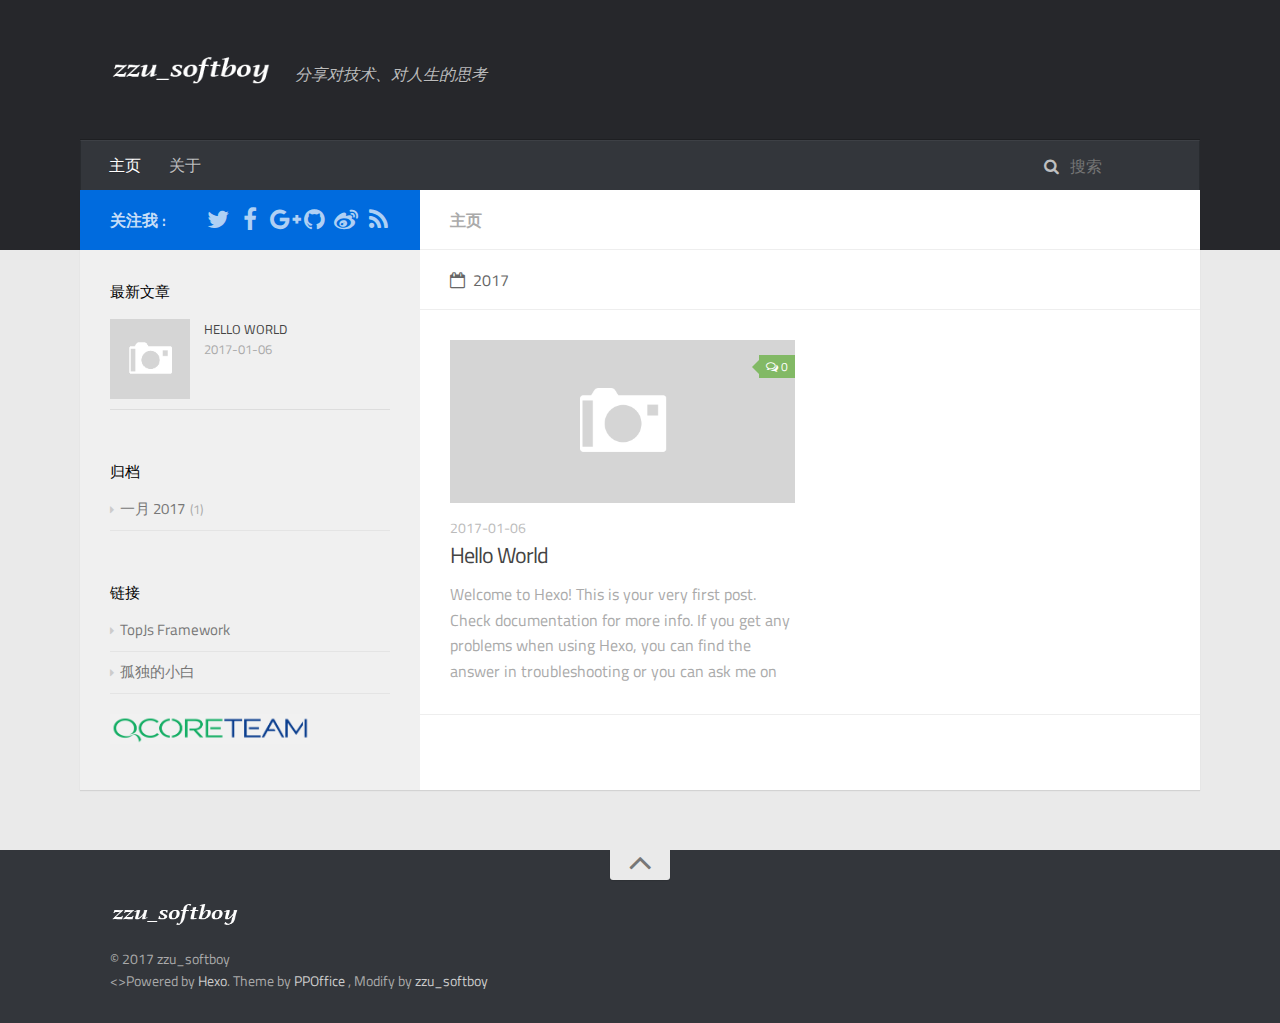
<file: index.html>
<!DOCTYPE html>
<html>
<head>
    <meta charset="utf-8">
    
    <title>欢迎您访问zzu_softboy的博客</title>
    <meta name="viewport" content="width=device-width, initial-scale=1, maximum-scale=1">
    
    <meta name="description" content="web编程，topjs，nodejs, mvc, web，zzu_softboy">
<meta property="og:type" content="website">
<meta property="og:title" content="欢迎您访问zzu_softboy的博客">
<meta property="og:url" content="http://www.softboy.me/index.html">
<meta property="og:site_name" content="欢迎您访问zzu_softboy的博客">
<meta property="og:description" content="web编程，topjs，nodejs, mvc, web，zzu_softboy">
<meta name="twitter:card" content="summary">
<meta name="twitter:title" content="欢迎您访问zzu_softboy的博客">
<meta name="twitter:description" content="web编程，topjs，nodejs, mvc, web，zzu_softboy">
    

    
        <link rel="alternate" href="/" title="欢迎您访问zzu_softboy的博客" type="application/atom+xml" />
    

    

    <link rel="stylesheet" href="/libs/font-awesome/css/font-awesome.min.css">
    <link rel="stylesheet" href="/libs/titillium-web/styles.css">
    <link rel="stylesheet" href="/libs/source-code-pro/styles.css">

    <link rel="stylesheet" href="/css/style.css">

    <script src="/libs/jquery/2.0.3/jquery.min.js"></script>
    
    
        <link rel="stylesheet" href="/libs/lightgallery/css/lightgallery.min.css">
    
    
    

</head>

<body>
    <div id="wrap">
        <header id="header">
    <div id="header-outer" class="outer">
        <div class="container">
            <div class="container-inner">
                <div id="header-title">
                    <h1 class="logo-wrap">
                        <a href="/" class="logo"></a>
                    </h1>
                    
                        <h2 class="subtitle-wrap">
                            <p class="subtitle">分享对技术、对人生的思考</p>
                        </h2>
                    
                </div>
                <div id="header-inner" class="nav-container">
                    <a id="main-nav-toggle" class="nav-icon fa fa-bars"></a>
                    <div class="nav-container-inner">
                        <ul id="main-nav">
                            
                                <li class="main-nav-list-item" >
                                    <a class="main-nav-list-link" href="/">主页</a>
                                </li>
                            
                                        
                                    
                                <li class="main-nav-list-item" >
                                    <a class="main-nav-list-link" href="/about/index.html">关于</a>
                                </li>
                            
                        </ul>
                        <nav id="sub-nav">
                            <div id="search-form-wrap">

    <form class="search-form" method="GET" action="https://www.baidu.com/s?">
    <input name="wd" type="text" class="search-form-input" placeholder="搜索" />
</form>
<script>
(function ($) {
    $('.search-form').on('submit', function (e) {
        var keyword = $('.search-form-input[name="wd"]').val();
        window.location = 'https://www.baidu.com/s?wd=site:www.softboy.me ' + keyword;
        return false;
    });
})(jQuery);
</script>

</div>
                        </nav>
                    </div>
                </div>
            </div>
        </div>
    </div>
</header>
        <div class="container">
            <div class="main-body container-inner">
                <div class="main-body-inner">
                    <section id="main">
                        <div class="main-body-header">
    <h1 class="header">
    
    <em class="page-title-link" data-url="home">主页</em>
    </h1>
</div>
                        <div class="main-body-content">
                            

    
    
        
        
        <section class="archives-wrap">
            <div class="archive-year-wrap">
                <a href="/archives/2017" class="archive-year"><i class="icon fa fa-calendar-o"></i>2017</a>
            </div>
            <div class="archives">
    
    
    
        <div class="article-row">
    
        <article class="article article-summary">
    <div class="article-summary-inner">
        
        <a href="/2017/01/06/hello-world/" class="thumbnail">
    
    
        <span class="thumbnail-image thumbnail-none"></span>
    
    
        
<span class="comment-counter">
    <i class="fa fa-comments-o"></i>
    
        <span class="disqus-comment-count" data-disqus-identifier="" data-disqus-url="http://www.softboy.me/2017/01/06/hello-world/">0</span>
    
</span>

    
</a>

        
        <div class="article-meta">
            <p class="category">
            
            </p>
            <p class="date"><time datetime="2017-01-06T08:48:01.000Z" itemprop="datePublished">2017-01-06</time></p>
        </div>
        
    
        <h1 class="article-title" itemprop="name">
        <a href="/2017/01/06/hello-world/">Hello World</a>
        </h1>
    

        <p class="article-excerpt">
            Welcome to Hexo! This is your very first post. Check documentation for more info. If you get any problems when using Hexo, you can find the answer in troubleshooting or you can ask me on GitHub.
Quick
        </p>
    </div>
</article>
    
        </div>
    


    </div></section>



                        </div>
                    </section>
                    <aside id="sidebar">
    <a class="sidebar-toggle" title="Expand Sidebar"><i class="toggle icon"></i></a>
    <div class="sidebar-top">
        <p>关注我 :</p>
        <ul class="social-links">
            
                
                <li>
                    <a class="social-tooltip" title="twitter" href="/" target="_blank">
                        <i class="icon fa fa-twitter"></i>
                    </a>
                </li>
                
            
                
                <li>
                    <a class="social-tooltip" title="facebook" href="/" target="_blank">
                        <i class="icon fa fa-facebook"></i>
                    </a>
                </li>
                
            
                
                <li>
                    <a class="social-tooltip" title="google-plus" href="/" target="_blank">
                        <i class="icon fa fa-google-plus"></i>
                    </a>
                </li>
                
            
                
                <li>
                    <a class="social-tooltip" title="github" href="https://github.com/ppoffice/hexo-theme-hueman" target="_blank">
                        <i class="icon fa fa-github"></i>
                    </a>
                </li>
                
            
                
                <li>
                    <a class="social-tooltip" title="weibo" href="/" target="_blank">
                        <i class="icon fa fa-weibo"></i>
                    </a>
                </li>
                
            
                
                <li>
                    <a class="social-tooltip" title="rss" href="/" target="_blank">
                        <i class="icon fa fa-rss"></i>
                    </a>
                </li>
                
            
        </ul>
    </div>
    
    <div class="widgets-container">
        
            
                
    <div class="widget-wrap">
        <h3 class="widget-title">最新文章</h3>
        <div class="widget">
            <ul id="recent-post" class="">
                
                    <li>
                        
                        <div class="item-thumbnail">
                            <a href="/2017/01/06/hello-world/" class="thumbnail">
    
    
        <span class="thumbnail-image thumbnail-none"></span>
    
    
</a>

                        </div>
                        
                        <div class="item-inner">
                            <p class="item-category"></p>
                            <p class="item-title"><a href="/2017/01/06/hello-world/" class="title">Hello World</a></p>
                            <p class="item-date"><time datetime="2017-01-06T08:48:01.000Z" itemprop="datePublished">2017-01-06</time></p>
                        </div>
                    </li>
                
            </ul>
        </div>
    </div>

            
                

            
                
    <div class="widget-wrap widget-list">
        <h3 class="widget-title">归档</h3>
        <div class="widget">
            <ul class="archive-list"><li class="archive-list-item"><a class="archive-list-link" href="/archives/2017/01/">一月 2017</a><span class="archive-list-count">1</span></li></ul>
        </div>
    </div>


            
                

            
                

            
                
    <div class="widget-wrap widget-list">
        <h3 class="widget-title">链接</h3>
        <div class="widget">
            <ul>
                
                    <li>
                        <a href="http://www.github.com/qcoreteam/topjs">TopJs Framework</a>
                    </li>
                
                    <li>
                        <a href="http://www.white-alone.com">孤独的小白</a>
                    </li>
                
            </ul>
        </div>
    </div>


            
        
        <img src="/css/images/qcoreteam.png" style="width: 200px; margin-left: 30px">
    </div>
</aside>
                </div>
            </div>
        </div>
        <footer id="footer">
    <div class="container">
        <div class="container-inner">
            <a id="back-to-top" href="javascript:;"><i class="icon fa fa-angle-up"></i></a>
            <div class="credit">
                <h1 class="logo-wrap">
                    <a href="/" class="logo"></a>
                </h1>
                <p>&copy; 2017 zzu_softboy</p>
                <>Powered by <a href="//hexo.io/" target="_blank">Hexo</a>. Theme by <a href="//github.com/ppoffice" target="_blank">PPOffice</a>
                    , Modify by <a href="http://www.softboy.me">zzu_softboy</a></p>
            </div>
        </div>
    </div>
</footer>
        
    
    <script>
    var disqus_shortname = 'hexo-theme-hueman';
    
    
    (function() {
    var dsq = document.createElement('script');
    dsq.type = 'text/javascript';
    dsq.async = true;
    dsq.src = '//' + disqus_shortname + '.disqus.com/count.js';
    (document.getElementsByTagName('head')[0] || document.getElementsByTagName('body')[0]).appendChild(dsq);
    })();
    </script>




    
        <script src="/libs/lightgallery/js/lightgallery.min.js"></script>
        <script src="/libs/lightgallery/js/lg-thumbnail.min.js"></script>
        <script src="/libs/lightgallery/js/lg-pager.min.js"></script>
        <script src="/libs/lightgallery/js/lg-autoplay.min.js"></script>
        <script src="/libs/lightgallery/js/lg-fullscreen.min.js"></script>
        <script src="/libs/lightgallery/js/lg-zoom.min.js"></script>
        <script src="/libs/lightgallery/js/lg-hash.min.js"></script>
        <script src="/libs/lightgallery/js/lg-share.min.js"></script>
        <script src="/libs/lightgallery/js/lg-video.min.js"></script>
    


<!-- Custom Scripts -->
<script src="/js/main.js"></script>

    </div>
</body>
</html>
</file>
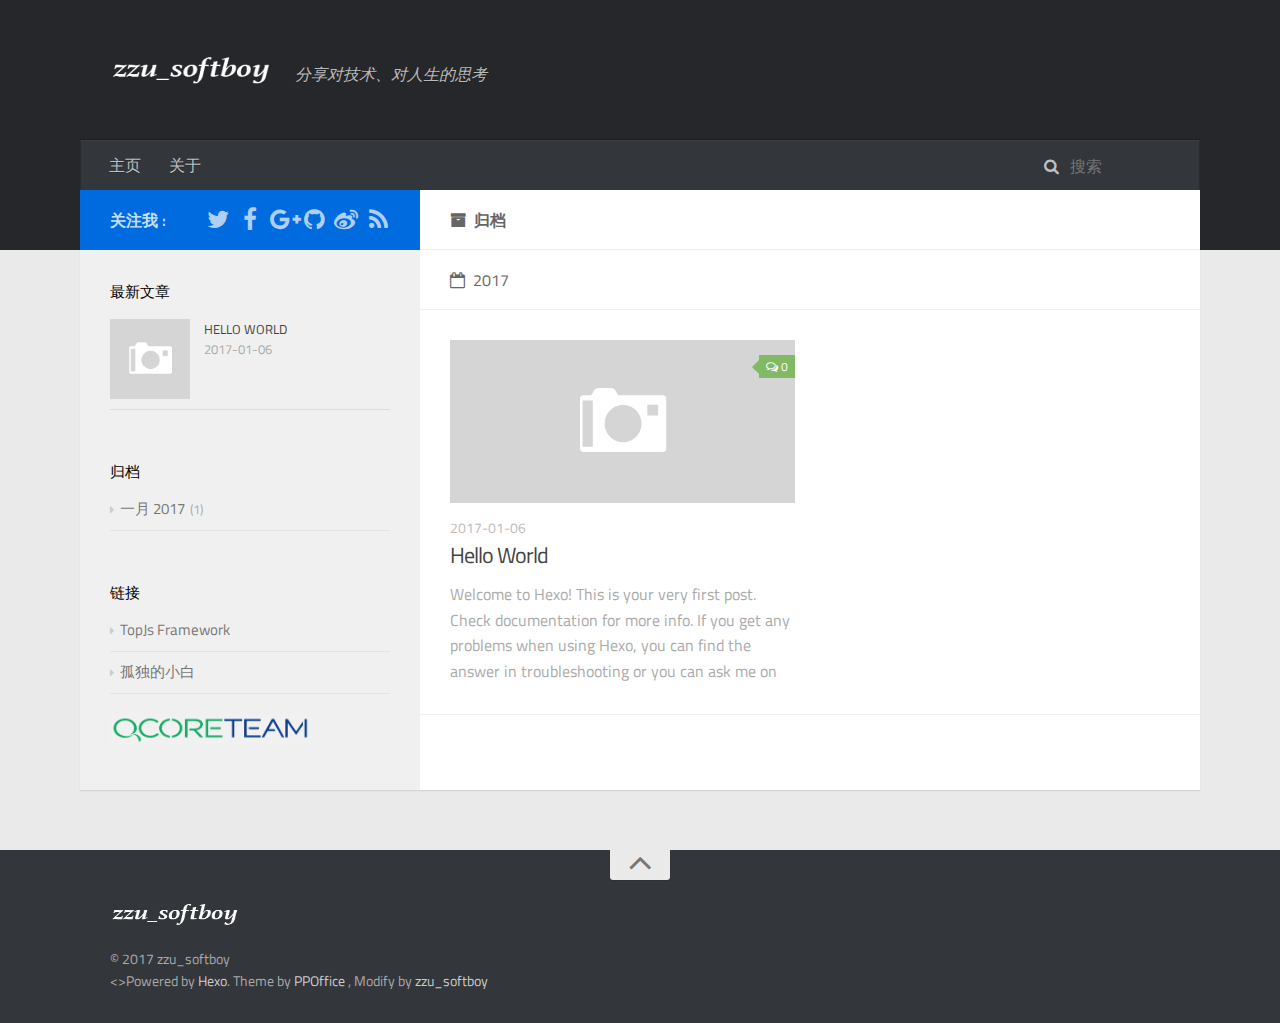
<file: archives/index.html>
<!DOCTYPE html>
<html>
<head>
    <meta charset="utf-8">
    
    <title>归档 | 欢迎您访问zzu_softboy的博客</title>
    <meta name="viewport" content="width=device-width, initial-scale=1, maximum-scale=1">
    
    <meta name="description" content="web编程，topjs，nodejs, mvc, web，zzu_softboy">
<meta property="og:type" content="website">
<meta property="og:title" content="欢迎您访问zzu_softboy的博客">
<meta property="og:url" content="http://www.softboy.me/archives/index.html">
<meta property="og:site_name" content="欢迎您访问zzu_softboy的博客">
<meta property="og:description" content="web编程，topjs，nodejs, mvc, web，zzu_softboy">
<meta name="twitter:card" content="summary">
<meta name="twitter:title" content="欢迎您访问zzu_softboy的博客">
<meta name="twitter:description" content="web编程，topjs，nodejs, mvc, web，zzu_softboy">
    

    
        <link rel="alternate" href="/" title="欢迎您访问zzu_softboy的博客" type="application/atom+xml" />
    

    

    <link rel="stylesheet" href="/libs/font-awesome/css/font-awesome.min.css">
    <link rel="stylesheet" href="/libs/titillium-web/styles.css">
    <link rel="stylesheet" href="/libs/source-code-pro/styles.css">

    <link rel="stylesheet" href="/css/style.css">

    <script src="/libs/jquery/2.0.3/jquery.min.js"></script>
    
    
        <link rel="stylesheet" href="/libs/lightgallery/css/lightgallery.min.css">
    
    
    

</head>

<body>
    <div id="wrap">
        <header id="header">
    <div id="header-outer" class="outer">
        <div class="container">
            <div class="container-inner">
                <div id="header-title">
                    <h1 class="logo-wrap">
                        <a href="/" class="logo"></a>
                    </h1>
                    
                        <h2 class="subtitle-wrap">
                            <p class="subtitle">分享对技术、对人生的思考</p>
                        </h2>
                    
                </div>
                <div id="header-inner" class="nav-container">
                    <a id="main-nav-toggle" class="nav-icon fa fa-bars"></a>
                    <div class="nav-container-inner">
                        <ul id="main-nav">
                            
                                <li class="main-nav-list-item" >
                                    <a class="main-nav-list-link" href="/">主页</a>
                                </li>
                            
                                        
                                    
                                <li class="main-nav-list-item" >
                                    <a class="main-nav-list-link" href="/about/index.html">关于</a>
                                </li>
                            
                        </ul>
                        <nav id="sub-nav">
                            <div id="search-form-wrap">

    <form class="search-form" method="GET" action="https://www.baidu.com/s?">
    <input name="wd" type="text" class="search-form-input" placeholder="搜索" />
</form>
<script>
(function ($) {
    $('.search-form').on('submit', function (e) {
        var keyword = $('.search-form-input[name="wd"]').val();
        window.location = 'https://www.baidu.com/s?wd=site:www.softboy.me ' + keyword;
        return false;
    });
})(jQuery);
</script>

</div>
                        </nav>
                    </div>
                </div>
            </div>
        </div>
    </div>
</header>
        <div class="container">
            <div class="main-body container-inner">
                <div class="main-body-inner">
                    <section id="main">
                        <div class="main-body-header">
    <h1 class="header">
    
    <i class="icon fa fa-archive"></i>归档
    </h1>
</div>
                        <div class="main-body-content">
                            

    
    
        
        
        <section class="archives-wrap">
            <div class="archive-year-wrap">
                <a href="/archives/2017" class="archive-year"><i class="icon fa fa-calendar-o"></i>2017</a>
            </div>
            <div class="archives">
    
    
    
        <div class="article-row">
    
        <article class="article article-summary">
    <div class="article-summary-inner">
        
        <a href="/2017/01/06/hello-world/" class="thumbnail">
    
    
        <span class="thumbnail-image thumbnail-none"></span>
    
    
        
<span class="comment-counter">
    <i class="fa fa-comments-o"></i>
    
        <span class="disqus-comment-count" data-disqus-identifier="" data-disqus-url="http://www.softboy.me/2017/01/06/hello-world/">0</span>
    
</span>

    
</a>

        
        <div class="article-meta">
            <p class="category">
            
            </p>
            <p class="date"><time datetime="2017-01-06T08:48:01.000Z" itemprop="datePublished">2017-01-06</time></p>
        </div>
        
    
        <h1 class="article-title" itemprop="name">
        <a href="/2017/01/06/hello-world/">Hello World</a>
        </h1>
    

        <p class="article-excerpt">
            Welcome to Hexo! This is your very first post. Check documentation for more info. If you get any problems when using Hexo, you can find the answer in troubleshooting or you can ask me on GitHub.
Quick
        </p>
    </div>
</article>
    
        </div>
    


    </div></section>



                        </div>
                    </section>
                    <aside id="sidebar">
    <a class="sidebar-toggle" title="Expand Sidebar"><i class="toggle icon"></i></a>
    <div class="sidebar-top">
        <p>关注我 :</p>
        <ul class="social-links">
            
                
                <li>
                    <a class="social-tooltip" title="twitter" href="/" target="_blank">
                        <i class="icon fa fa-twitter"></i>
                    </a>
                </li>
                
            
                
                <li>
                    <a class="social-tooltip" title="facebook" href="/" target="_blank">
                        <i class="icon fa fa-facebook"></i>
                    </a>
                </li>
                
            
                
                <li>
                    <a class="social-tooltip" title="google-plus" href="/" target="_blank">
                        <i class="icon fa fa-google-plus"></i>
                    </a>
                </li>
                
            
                
                <li>
                    <a class="social-tooltip" title="github" href="https://github.com/ppoffice/hexo-theme-hueman" target="_blank">
                        <i class="icon fa fa-github"></i>
                    </a>
                </li>
                
            
                
                <li>
                    <a class="social-tooltip" title="weibo" href="/" target="_blank">
                        <i class="icon fa fa-weibo"></i>
                    </a>
                </li>
                
            
                
                <li>
                    <a class="social-tooltip" title="rss" href="/" target="_blank">
                        <i class="icon fa fa-rss"></i>
                    </a>
                </li>
                
            
        </ul>
    </div>
    
    <div class="widgets-container">
        
            
                
    <div class="widget-wrap">
        <h3 class="widget-title">最新文章</h3>
        <div class="widget">
            <ul id="recent-post" class="">
                
                    <li>
                        
                        <div class="item-thumbnail">
                            <a href="/2017/01/06/hello-world/" class="thumbnail">
    
    
        <span class="thumbnail-image thumbnail-none"></span>
    
    
</a>

                        </div>
                        
                        <div class="item-inner">
                            <p class="item-category"></p>
                            <p class="item-title"><a href="/2017/01/06/hello-world/" class="title">Hello World</a></p>
                            <p class="item-date"><time datetime="2017-01-06T08:48:01.000Z" itemprop="datePublished">2017-01-06</time></p>
                        </div>
                    </li>
                
            </ul>
        </div>
    </div>

            
                

            
                
    <div class="widget-wrap widget-list">
        <h3 class="widget-title">归档</h3>
        <div class="widget">
            <ul class="archive-list"><li class="archive-list-item"><a class="archive-list-link" href="/archives/2017/01/">一月 2017</a><span class="archive-list-count">1</span></li></ul>
        </div>
    </div>


            
                

            
                

            
                
    <div class="widget-wrap widget-list">
        <h3 class="widget-title">链接</h3>
        <div class="widget">
            <ul>
                
                    <li>
                        <a href="http://www.github.com/qcoreteam/topjs">TopJs Framework</a>
                    </li>
                
                    <li>
                        <a href="http://www.white-alone.com">孤独的小白</a>
                    </li>
                
            </ul>
        </div>
    </div>


            
        
        <img src="/css/images/qcoreteam.png" style="width: 200px; margin-left: 30px">
    </div>
</aside>
                </div>
            </div>
        </div>
        <footer id="footer">
    <div class="container">
        <div class="container-inner">
            <a id="back-to-top" href="javascript:;"><i class="icon fa fa-angle-up"></i></a>
            <div class="credit">
                <h1 class="logo-wrap">
                    <a href="/" class="logo"></a>
                </h1>
                <p>&copy; 2017 zzu_softboy</p>
                <>Powered by <a href="//hexo.io/" target="_blank">Hexo</a>. Theme by <a href="//github.com/ppoffice" target="_blank">PPOffice</a>
                    , Modify by <a href="http://www.softboy.me">zzu_softboy</a></p>
            </div>
        </div>
    </div>
</footer>
        
    
    <script>
    var disqus_shortname = 'hexo-theme-hueman';
    
    
    (function() {
    var dsq = document.createElement('script');
    dsq.type = 'text/javascript';
    dsq.async = true;
    dsq.src = '//' + disqus_shortname + '.disqus.com/count.js';
    (document.getElementsByTagName('head')[0] || document.getElementsByTagName('body')[0]).appendChild(dsq);
    })();
    </script>




    
        <script src="/libs/lightgallery/js/lightgallery.min.js"></script>
        <script src="/libs/lightgallery/js/lg-thumbnail.min.js"></script>
        <script src="/libs/lightgallery/js/lg-pager.min.js"></script>
        <script src="/libs/lightgallery/js/lg-autoplay.min.js"></script>
        <script src="/libs/lightgallery/js/lg-fullscreen.min.js"></script>
        <script src="/libs/lightgallery/js/lg-zoom.min.js"></script>
        <script src="/libs/lightgallery/js/lg-hash.min.js"></script>
        <script src="/libs/lightgallery/js/lg-share.min.js"></script>
        <script src="/libs/lightgallery/js/lg-video.min.js"></script>
    


<!-- Custom Scripts -->
<script src="/js/main.js"></script>

    </div>
</body>
</html>
</file>
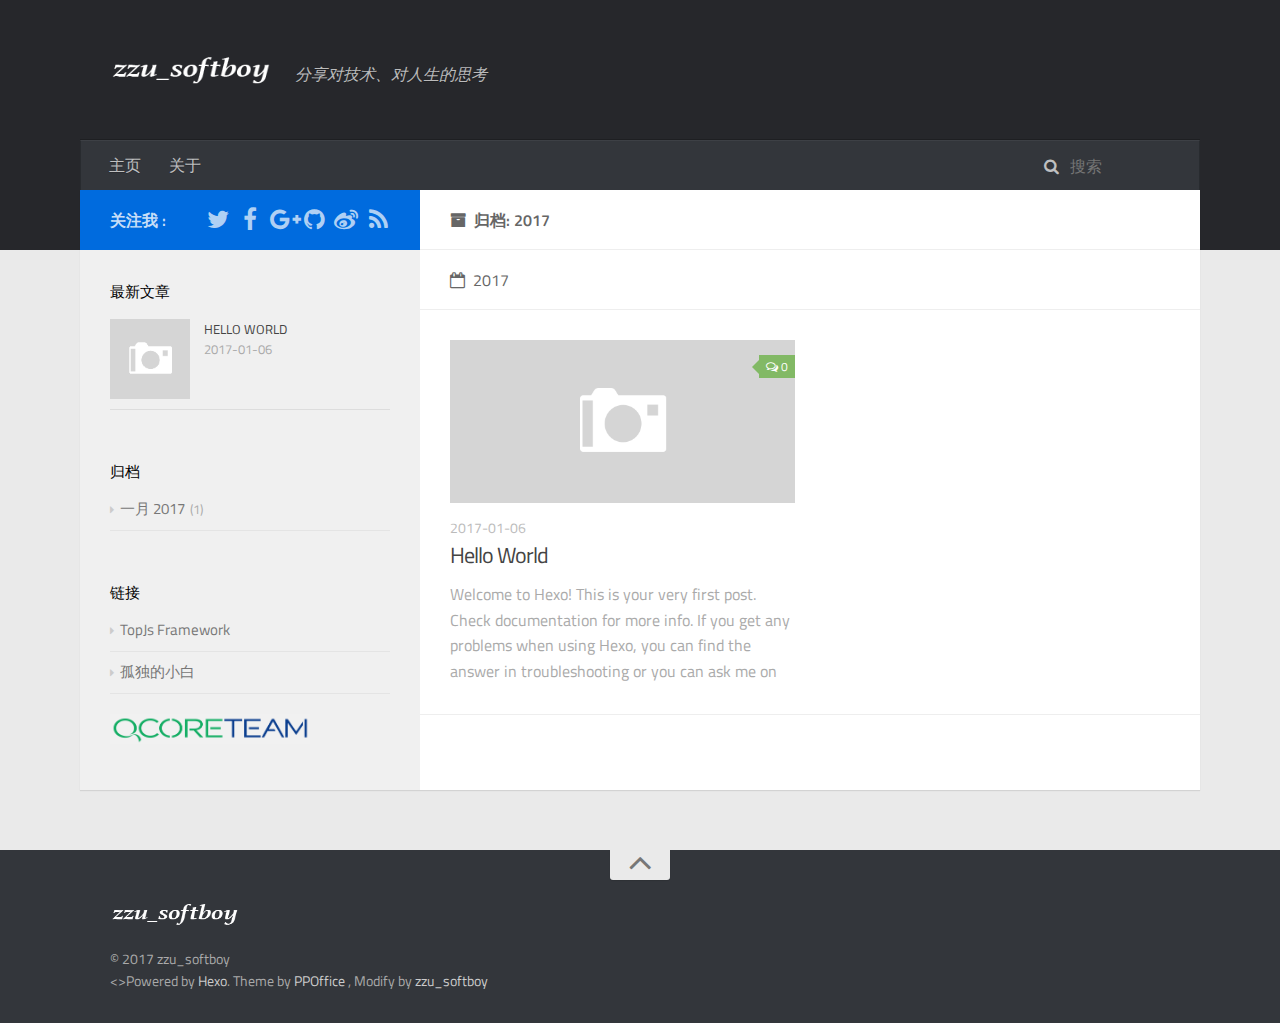
<file: archives/2017/index.html>
<!DOCTYPE html>
<html>
<head>
    <meta charset="utf-8">
    
    <title>归档: 2017 | 欢迎您访问zzu_softboy的博客</title>
    <meta name="viewport" content="width=device-width, initial-scale=1, maximum-scale=1">
    
    <meta name="description" content="web编程，topjs，nodejs, mvc, web，zzu_softboy">
<meta property="og:type" content="website">
<meta property="og:title" content="欢迎您访问zzu_softboy的博客">
<meta property="og:url" content="http://www.softboy.me/archives/2017/index.html">
<meta property="og:site_name" content="欢迎您访问zzu_softboy的博客">
<meta property="og:description" content="web编程，topjs，nodejs, mvc, web，zzu_softboy">
<meta name="twitter:card" content="summary">
<meta name="twitter:title" content="欢迎您访问zzu_softboy的博客">
<meta name="twitter:description" content="web编程，topjs，nodejs, mvc, web，zzu_softboy">
    

    
        <link rel="alternate" href="/" title="欢迎您访问zzu_softboy的博客" type="application/atom+xml" />
    

    

    <link rel="stylesheet" href="/libs/font-awesome/css/font-awesome.min.css">
    <link rel="stylesheet" href="/libs/titillium-web/styles.css">
    <link rel="stylesheet" href="/libs/source-code-pro/styles.css">

    <link rel="stylesheet" href="/css/style.css">

    <script src="/libs/jquery/2.0.3/jquery.min.js"></script>
    
    
        <link rel="stylesheet" href="/libs/lightgallery/css/lightgallery.min.css">
    
    
    

</head>

<body>
    <div id="wrap">
        <header id="header">
    <div id="header-outer" class="outer">
        <div class="container">
            <div class="container-inner">
                <div id="header-title">
                    <h1 class="logo-wrap">
                        <a href="/" class="logo"></a>
                    </h1>
                    
                        <h2 class="subtitle-wrap">
                            <p class="subtitle">分享对技术、对人生的思考</p>
                        </h2>
                    
                </div>
                <div id="header-inner" class="nav-container">
                    <a id="main-nav-toggle" class="nav-icon fa fa-bars"></a>
                    <div class="nav-container-inner">
                        <ul id="main-nav">
                            
                                <li class="main-nav-list-item" >
                                    <a class="main-nav-list-link" href="/">主页</a>
                                </li>
                            
                                        
                                    
                                <li class="main-nav-list-item" >
                                    <a class="main-nav-list-link" href="/about/index.html">关于</a>
                                </li>
                            
                        </ul>
                        <nav id="sub-nav">
                            <div id="search-form-wrap">

    <form class="search-form" method="GET" action="https://www.baidu.com/s?">
    <input name="wd" type="text" class="search-form-input" placeholder="搜索" />
</form>
<script>
(function ($) {
    $('.search-form').on('submit', function (e) {
        var keyword = $('.search-form-input[name="wd"]').val();
        window.location = 'https://www.baidu.com/s?wd=site:www.softboy.me ' + keyword;
        return false;
    });
})(jQuery);
</script>

</div>
                        </nav>
                    </div>
                </div>
            </div>
        </div>
    </div>
</header>
        <div class="container">
            <div class="main-body container-inner">
                <div class="main-body-inner">
                    <section id="main">
                        <div class="main-body-header">
    <h1 class="header">
    
    <i class="icon fa fa-archive"></i>归档: 2017
    </h1>
</div>
                        <div class="main-body-content">
                            

    
    
        
        
        <section class="archives-wrap">
            <div class="archive-year-wrap">
                <a href="/archives/2017" class="archive-year"><i class="icon fa fa-calendar-o"></i>2017</a>
            </div>
            <div class="archives">
    
    
    
        <div class="article-row">
    
        <article class="article article-summary">
    <div class="article-summary-inner">
        
        <a href="/2017/01/06/hello-world/" class="thumbnail">
    
    
        <span class="thumbnail-image thumbnail-none"></span>
    
    
        
<span class="comment-counter">
    <i class="fa fa-comments-o"></i>
    
        <span class="disqus-comment-count" data-disqus-identifier="" data-disqus-url="http://www.softboy.me/2017/01/06/hello-world/">0</span>
    
</span>

    
</a>

        
        <div class="article-meta">
            <p class="category">
            
            </p>
            <p class="date"><time datetime="2017-01-06T08:48:01.000Z" itemprop="datePublished">2017-01-06</time></p>
        </div>
        
    
        <h1 class="article-title" itemprop="name">
        <a href="/2017/01/06/hello-world/">Hello World</a>
        </h1>
    

        <p class="article-excerpt">
            Welcome to Hexo! This is your very first post. Check documentation for more info. If you get any problems when using Hexo, you can find the answer in troubleshooting or you can ask me on GitHub.
Quick
        </p>
    </div>
</article>
    
        </div>
    


    </div></section>



                        </div>
                    </section>
                    <aside id="sidebar">
    <a class="sidebar-toggle" title="Expand Sidebar"><i class="toggle icon"></i></a>
    <div class="sidebar-top">
        <p>关注我 :</p>
        <ul class="social-links">
            
                
                <li>
                    <a class="social-tooltip" title="twitter" href="/" target="_blank">
                        <i class="icon fa fa-twitter"></i>
                    </a>
                </li>
                
            
                
                <li>
                    <a class="social-tooltip" title="facebook" href="/" target="_blank">
                        <i class="icon fa fa-facebook"></i>
                    </a>
                </li>
                
            
                
                <li>
                    <a class="social-tooltip" title="google-plus" href="/" target="_blank">
                        <i class="icon fa fa-google-plus"></i>
                    </a>
                </li>
                
            
                
                <li>
                    <a class="social-tooltip" title="github" href="https://github.com/ppoffice/hexo-theme-hueman" target="_blank">
                        <i class="icon fa fa-github"></i>
                    </a>
                </li>
                
            
                
                <li>
                    <a class="social-tooltip" title="weibo" href="/" target="_blank">
                        <i class="icon fa fa-weibo"></i>
                    </a>
                </li>
                
            
                
                <li>
                    <a class="social-tooltip" title="rss" href="/" target="_blank">
                        <i class="icon fa fa-rss"></i>
                    </a>
                </li>
                
            
        </ul>
    </div>
    
    <div class="widgets-container">
        
            
                
    <div class="widget-wrap">
        <h3 class="widget-title">最新文章</h3>
        <div class="widget">
            <ul id="recent-post" class="">
                
                    <li>
                        
                        <div class="item-thumbnail">
                            <a href="/2017/01/06/hello-world/" class="thumbnail">
    
    
        <span class="thumbnail-image thumbnail-none"></span>
    
    
</a>

                        </div>
                        
                        <div class="item-inner">
                            <p class="item-category"></p>
                            <p class="item-title"><a href="/2017/01/06/hello-world/" class="title">Hello World</a></p>
                            <p class="item-date"><time datetime="2017-01-06T08:48:01.000Z" itemprop="datePublished">2017-01-06</time></p>
                        </div>
                    </li>
                
            </ul>
        </div>
    </div>

            
                

            
                
    <div class="widget-wrap widget-list">
        <h3 class="widget-title">归档</h3>
        <div class="widget">
            <ul class="archive-list"><li class="archive-list-item"><a class="archive-list-link" href="/archives/2017/01/">一月 2017</a><span class="archive-list-count">1</span></li></ul>
        </div>
    </div>


            
                

            
                

            
                
    <div class="widget-wrap widget-list">
        <h3 class="widget-title">链接</h3>
        <div class="widget">
            <ul>
                
                    <li>
                        <a href="http://www.github.com/qcoreteam/topjs">TopJs Framework</a>
                    </li>
                
                    <li>
                        <a href="http://www.white-alone.com">孤独的小白</a>
                    </li>
                
            </ul>
        </div>
    </div>


            
        
        <img src="/css/images/qcoreteam.png" style="width: 200px; margin-left: 30px">
    </div>
</aside>
                </div>
            </div>
        </div>
        <footer id="footer">
    <div class="container">
        <div class="container-inner">
            <a id="back-to-top" href="javascript:;"><i class="icon fa fa-angle-up"></i></a>
            <div class="credit">
                <h1 class="logo-wrap">
                    <a href="/" class="logo"></a>
                </h1>
                <p>&copy; 2017 zzu_softboy</p>
                <>Powered by <a href="//hexo.io/" target="_blank">Hexo</a>. Theme by <a href="//github.com/ppoffice" target="_blank">PPOffice</a>
                    , Modify by <a href="http://www.softboy.me">zzu_softboy</a></p>
            </div>
        </div>
    </div>
</footer>
        
    
    <script>
    var disqus_shortname = 'hexo-theme-hueman';
    
    
    (function() {
    var dsq = document.createElement('script');
    dsq.type = 'text/javascript';
    dsq.async = true;
    dsq.src = '//' + disqus_shortname + '.disqus.com/count.js';
    (document.getElementsByTagName('head')[0] || document.getElementsByTagName('body')[0]).appendChild(dsq);
    })();
    </script>




    
        <script src="/libs/lightgallery/js/lightgallery.min.js"></script>
        <script src="/libs/lightgallery/js/lg-thumbnail.min.js"></script>
        <script src="/libs/lightgallery/js/lg-pager.min.js"></script>
        <script src="/libs/lightgallery/js/lg-autoplay.min.js"></script>
        <script src="/libs/lightgallery/js/lg-fullscreen.min.js"></script>
        <script src="/libs/lightgallery/js/lg-zoom.min.js"></script>
        <script src="/libs/lightgallery/js/lg-hash.min.js"></script>
        <script src="/libs/lightgallery/js/lg-share.min.js"></script>
        <script src="/libs/lightgallery/js/lg-video.min.js"></script>
    


<!-- Custom Scripts -->
<script src="/js/main.js"></script>

    </div>
</body>
</html>
</file>
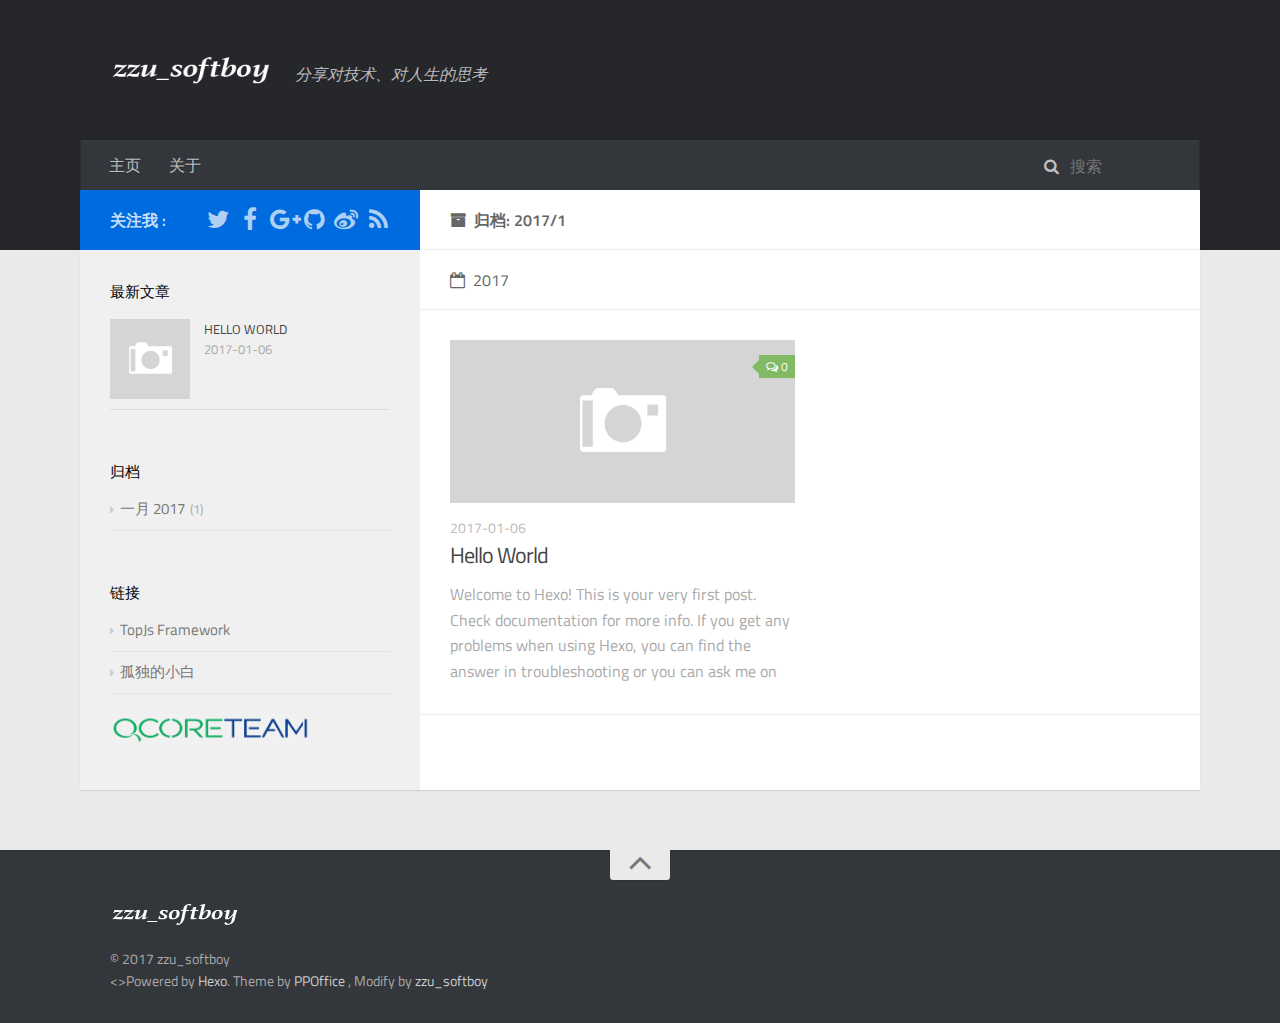
<file: archives/2017/01/index.html>
<!DOCTYPE html>
<html>
<head>
    <meta charset="utf-8">
    
    <title>归档: 2017/1 | 欢迎您访问zzu_softboy的博客</title>
    <meta name="viewport" content="width=device-width, initial-scale=1, maximum-scale=1">
    
    <meta name="description" content="web编程，topjs，nodejs, mvc, web，zzu_softboy">
<meta property="og:type" content="website">
<meta property="og:title" content="欢迎您访问zzu_softboy的博客">
<meta property="og:url" content="http://www.softboy.me/archives/2017/01/index.html">
<meta property="og:site_name" content="欢迎您访问zzu_softboy的博客">
<meta property="og:description" content="web编程，topjs，nodejs, mvc, web，zzu_softboy">
<meta name="twitter:card" content="summary">
<meta name="twitter:title" content="欢迎您访问zzu_softboy的博客">
<meta name="twitter:description" content="web编程，topjs，nodejs, mvc, web，zzu_softboy">
    

    
        <link rel="alternate" href="/" title="欢迎您访问zzu_softboy的博客" type="application/atom+xml" />
    

    

    <link rel="stylesheet" href="/libs/font-awesome/css/font-awesome.min.css">
    <link rel="stylesheet" href="/libs/titillium-web/styles.css">
    <link rel="stylesheet" href="/libs/source-code-pro/styles.css">

    <link rel="stylesheet" href="/css/style.css">

    <script src="/libs/jquery/2.0.3/jquery.min.js"></script>
    
    
        <link rel="stylesheet" href="/libs/lightgallery/css/lightgallery.min.css">
    
    
    

</head>

<body>
    <div id="wrap">
        <header id="header">
    <div id="header-outer" class="outer">
        <div class="container">
            <div class="container-inner">
                <div id="header-title">
                    <h1 class="logo-wrap">
                        <a href="/" class="logo"></a>
                    </h1>
                    
                        <h2 class="subtitle-wrap">
                            <p class="subtitle">分享对技术、对人生的思考</p>
                        </h2>
                    
                </div>
                <div id="header-inner" class="nav-container">
                    <a id="main-nav-toggle" class="nav-icon fa fa-bars"></a>
                    <div class="nav-container-inner">
                        <ul id="main-nav">
                            
                                <li class="main-nav-list-item" >
                                    <a class="main-nav-list-link" href="/">主页</a>
                                </li>
                            
                                        
                                    
                                <li class="main-nav-list-item" >
                                    <a class="main-nav-list-link" href="/about/index.html">关于</a>
                                </li>
                            
                        </ul>
                        <nav id="sub-nav">
                            <div id="search-form-wrap">

    <form class="search-form" method="GET" action="https://www.baidu.com/s?">
    <input name="wd" type="text" class="search-form-input" placeholder="搜索" />
</form>
<script>
(function ($) {
    $('.search-form').on('submit', function (e) {
        var keyword = $('.search-form-input[name="wd"]').val();
        window.location = 'https://www.baidu.com/s?wd=site:www.softboy.me ' + keyword;
        return false;
    });
})(jQuery);
</script>

</div>
                        </nav>
                    </div>
                </div>
            </div>
        </div>
    </div>
</header>
        <div class="container">
            <div class="main-body container-inner">
                <div class="main-body-inner">
                    <section id="main">
                        <div class="main-body-header">
    <h1 class="header">
    
    <i class="icon fa fa-archive"></i>归档: 2017/1
    </h1>
</div>
                        <div class="main-body-content">
                            

    
    
        
        
        <section class="archives-wrap">
            <div class="archive-year-wrap">
                <a href="/archives/2017" class="archive-year"><i class="icon fa fa-calendar-o"></i>2017</a>
            </div>
            <div class="archives">
    
    
    
        <div class="article-row">
    
        <article class="article article-summary">
    <div class="article-summary-inner">
        
        <a href="/2017/01/06/hello-world/" class="thumbnail">
    
    
        <span class="thumbnail-image thumbnail-none"></span>
    
    
        
<span class="comment-counter">
    <i class="fa fa-comments-o"></i>
    
        <span class="disqus-comment-count" data-disqus-identifier="" data-disqus-url="http://www.softboy.me/2017/01/06/hello-world/">0</span>
    
</span>

    
</a>

        
        <div class="article-meta">
            <p class="category">
            
            </p>
            <p class="date"><time datetime="2017-01-06T08:48:01.000Z" itemprop="datePublished">2017-01-06</time></p>
        </div>
        
    
        <h1 class="article-title" itemprop="name">
        <a href="/2017/01/06/hello-world/">Hello World</a>
        </h1>
    

        <p class="article-excerpt">
            Welcome to Hexo! This is your very first post. Check documentation for more info. If you get any problems when using Hexo, you can find the answer in troubleshooting or you can ask me on GitHub.
Quick
        </p>
    </div>
</article>
    
        </div>
    


    </div></section>



                        </div>
                    </section>
                    <aside id="sidebar">
    <a class="sidebar-toggle" title="Expand Sidebar"><i class="toggle icon"></i></a>
    <div class="sidebar-top">
        <p>关注我 :</p>
        <ul class="social-links">
            
                
                <li>
                    <a class="social-tooltip" title="twitter" href="/" target="_blank">
                        <i class="icon fa fa-twitter"></i>
                    </a>
                </li>
                
            
                
                <li>
                    <a class="social-tooltip" title="facebook" href="/" target="_blank">
                        <i class="icon fa fa-facebook"></i>
                    </a>
                </li>
                
            
                
                <li>
                    <a class="social-tooltip" title="google-plus" href="/" target="_blank">
                        <i class="icon fa fa-google-plus"></i>
                    </a>
                </li>
                
            
                
                <li>
                    <a class="social-tooltip" title="github" href="https://github.com/ppoffice/hexo-theme-hueman" target="_blank">
                        <i class="icon fa fa-github"></i>
                    </a>
                </li>
                
            
                
                <li>
                    <a class="social-tooltip" title="weibo" href="/" target="_blank">
                        <i class="icon fa fa-weibo"></i>
                    </a>
                </li>
                
            
                
                <li>
                    <a class="social-tooltip" title="rss" href="/" target="_blank">
                        <i class="icon fa fa-rss"></i>
                    </a>
                </li>
                
            
        </ul>
    </div>
    
    <div class="widgets-container">
        
            
                
    <div class="widget-wrap">
        <h3 class="widget-title">最新文章</h3>
        <div class="widget">
            <ul id="recent-post" class="">
                
                    <li>
                        
                        <div class="item-thumbnail">
                            <a href="/2017/01/06/hello-world/" class="thumbnail">
    
    
        <span class="thumbnail-image thumbnail-none"></span>
    
    
</a>

                        </div>
                        
                        <div class="item-inner">
                            <p class="item-category"></p>
                            <p class="item-title"><a href="/2017/01/06/hello-world/" class="title">Hello World</a></p>
                            <p class="item-date"><time datetime="2017-01-06T08:48:01.000Z" itemprop="datePublished">2017-01-06</time></p>
                        </div>
                    </li>
                
            </ul>
        </div>
    </div>

            
                

            
                
    <div class="widget-wrap widget-list">
        <h3 class="widget-title">归档</h3>
        <div class="widget">
            <ul class="archive-list"><li class="archive-list-item"><a class="archive-list-link" href="/archives/2017/01/">一月 2017</a><span class="archive-list-count">1</span></li></ul>
        </div>
    </div>


            
                

            
                

            
                
    <div class="widget-wrap widget-list">
        <h3 class="widget-title">链接</h3>
        <div class="widget">
            <ul>
                
                    <li>
                        <a href="http://www.github.com/qcoreteam/topjs">TopJs Framework</a>
                    </li>
                
                    <li>
                        <a href="http://www.white-alone.com">孤独的小白</a>
                    </li>
                
            </ul>
        </div>
    </div>


            
        
        <img src="/css/images/qcoreteam.png" style="width: 200px; margin-left: 30px">
    </div>
</aside>
                </div>
            </div>
        </div>
        <footer id="footer">
    <div class="container">
        <div class="container-inner">
            <a id="back-to-top" href="javascript:;"><i class="icon fa fa-angle-up"></i></a>
            <div class="credit">
                <h1 class="logo-wrap">
                    <a href="/" class="logo"></a>
                </h1>
                <p>&copy; 2017 zzu_softboy</p>
                <>Powered by <a href="//hexo.io/" target="_blank">Hexo</a>. Theme by <a href="//github.com/ppoffice" target="_blank">PPOffice</a>
                    , Modify by <a href="http://www.softboy.me">zzu_softboy</a></p>
            </div>
        </div>
    </div>
</footer>
        
    
    <script>
    var disqus_shortname = 'hexo-theme-hueman';
    
    
    (function() {
    var dsq = document.createElement('script');
    dsq.type = 'text/javascript';
    dsq.async = true;
    dsq.src = '//' + disqus_shortname + '.disqus.com/count.js';
    (document.getElementsByTagName('head')[0] || document.getElementsByTagName('body')[0]).appendChild(dsq);
    })();
    </script>




    
        <script src="/libs/lightgallery/js/lightgallery.min.js"></script>
        <script src="/libs/lightgallery/js/lg-thumbnail.min.js"></script>
        <script src="/libs/lightgallery/js/lg-pager.min.js"></script>
        <script src="/libs/lightgallery/js/lg-autoplay.min.js"></script>
        <script src="/libs/lightgallery/js/lg-fullscreen.min.js"></script>
        <script src="/libs/lightgallery/js/lg-zoom.min.js"></script>
        <script src="/libs/lightgallery/js/lg-hash.min.js"></script>
        <script src="/libs/lightgallery/js/lg-share.min.js"></script>
        <script src="/libs/lightgallery/js/lg-video.min.js"></script>
    


<!-- Custom Scripts -->
<script src="/js/main.js"></script>

    </div>
</body>
</html>
</file>
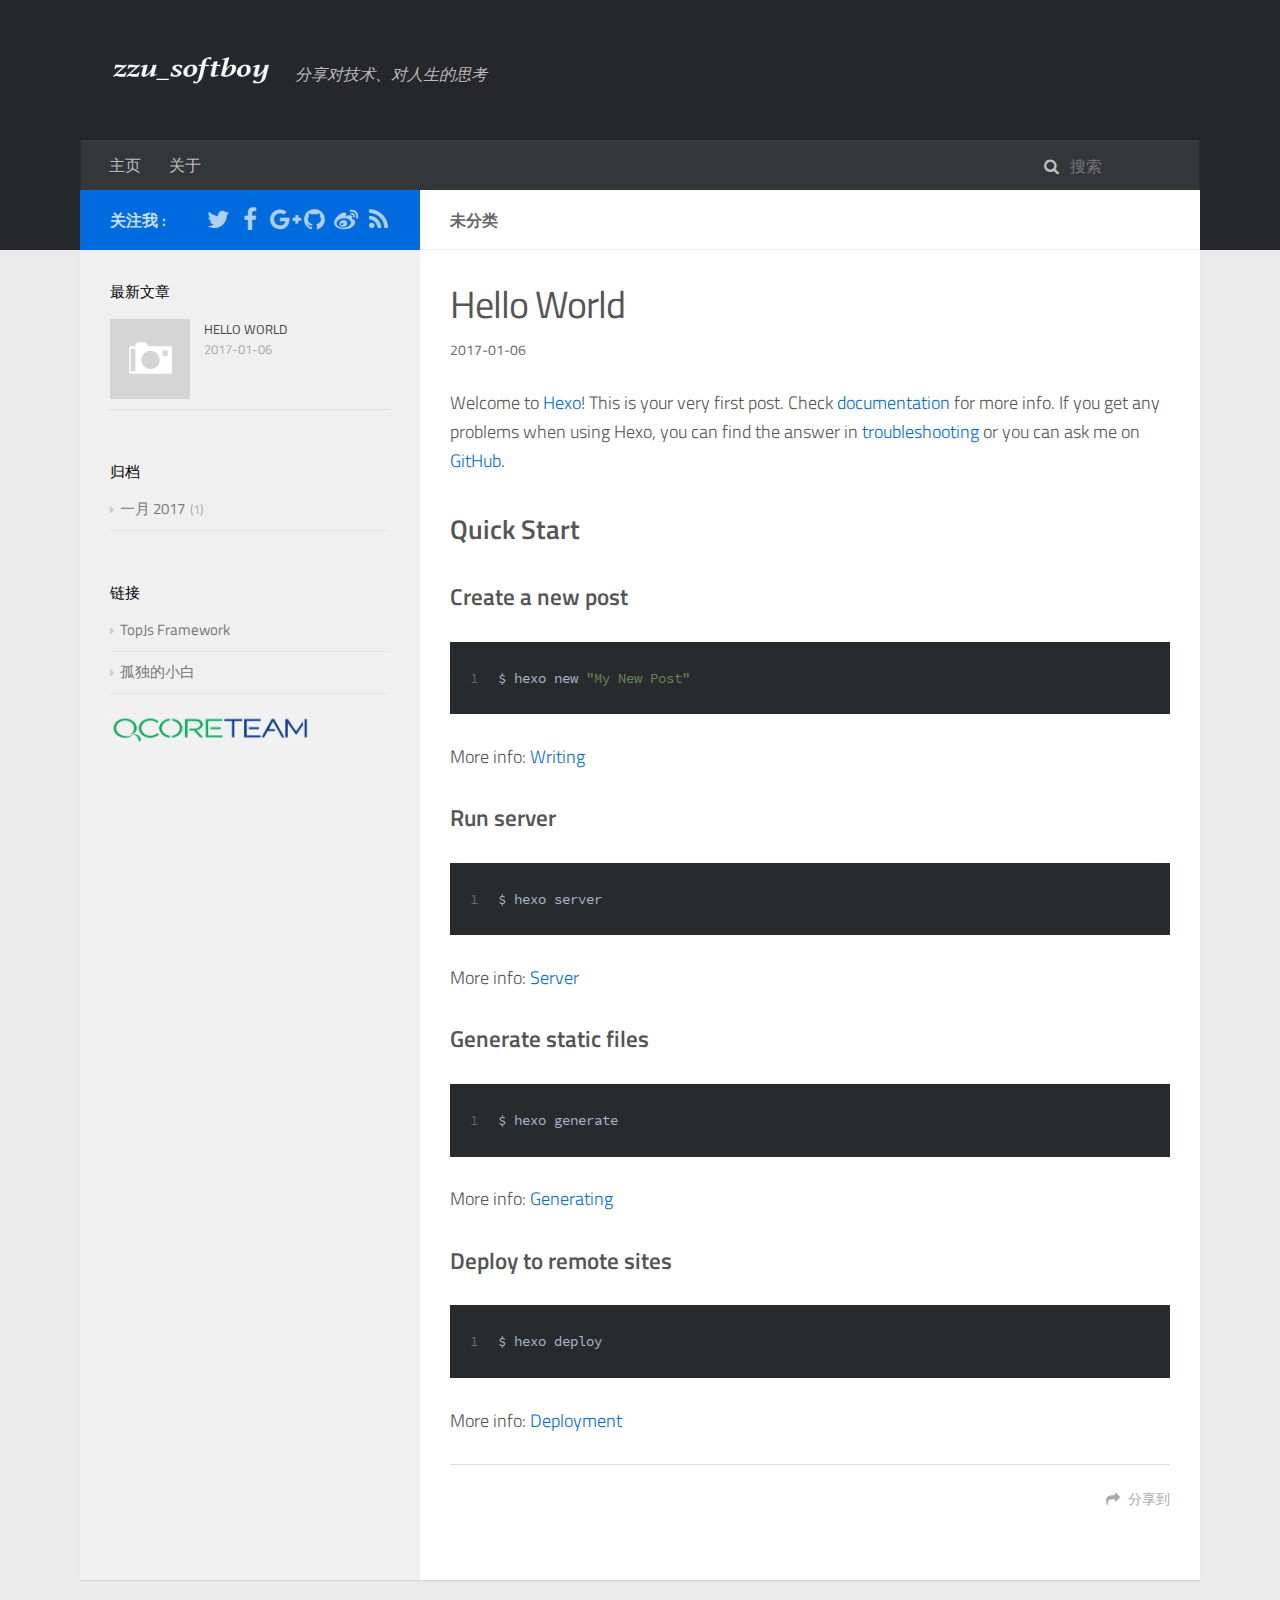
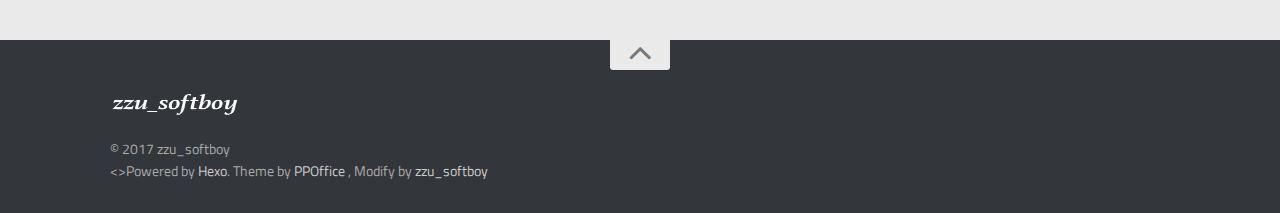
<file: 2017/01/06/hello-world/index.html>
<!DOCTYPE html>
<html>
<head>
    <meta charset="utf-8">
    
    <title>Hello World | 欢迎您访问zzu_softboy的博客</title>
    <meta name="viewport" content="width=device-width, initial-scale=1, maximum-scale=1">
    
        <meta name="keywords" content="" />
    
    <meta name="description" content="Welcome to Hexo! This is your very first post. Check documentation for more info. If you get any problems when using Hexo, you can find the answer in troubleshooting or you can ask me on GitHub.
Quick">
<meta property="og:type" content="article">
<meta property="og:title" content="Hello World">
<meta property="og:url" content="http://www.softboy.me/2017/01/06/hello-world/index.html">
<meta property="og:site_name" content="欢迎您访问zzu_softboy的博客">
<meta property="og:description" content="Welcome to Hexo! This is your very first post. Check documentation for more info. If you get any problems when using Hexo, you can find the answer in troubleshooting or you can ask me on GitHub.
Quick">
<meta property="og:updated_time" content="2017-01-06T08:48:01.000Z">
<meta name="twitter:card" content="summary">
<meta name="twitter:title" content="Hello World">
<meta name="twitter:description" content="Welcome to Hexo! This is your very first post. Check documentation for more info. If you get any problems when using Hexo, you can find the answer in troubleshooting or you can ask me on GitHub.
Quick">
    

    
        <link rel="alternate" href="/" title="欢迎您访问zzu_softboy的博客" type="application/atom+xml" />
    

    

    <link rel="stylesheet" href="/libs/font-awesome/css/font-awesome.min.css">
    <link rel="stylesheet" href="/libs/titillium-web/styles.css">
    <link rel="stylesheet" href="/libs/source-code-pro/styles.css">

    <link rel="stylesheet" href="/css/style.css">

    <script src="/libs/jquery/2.0.3/jquery.min.js"></script>
    
    
        <link rel="stylesheet" href="/libs/lightgallery/css/lightgallery.min.css">
    
    
    

</head>

<body>
    <div id="wrap">
        <header id="header">
    <div id="header-outer" class="outer">
        <div class="container">
            <div class="container-inner">
                <div id="header-title">
                    <h1 class="logo-wrap">
                        <a href="/" class="logo"></a>
                    </h1>
                    
                        <h2 class="subtitle-wrap">
                            <p class="subtitle">分享对技术、对人生的思考</p>
                        </h2>
                    
                </div>
                <div id="header-inner" class="nav-container">
                    <a id="main-nav-toggle" class="nav-icon fa fa-bars"></a>
                    <div class="nav-container-inner">
                        <ul id="main-nav">
                            
                                <li class="main-nav-list-item" >
                                    <a class="main-nav-list-link" href="/">主页</a>
                                </li>
                            
                                        
                                    
                                <li class="main-nav-list-item" >
                                    <a class="main-nav-list-link" href="/about/index.html">关于</a>
                                </li>
                            
                        </ul>
                        <nav id="sub-nav">
                            <div id="search-form-wrap">

    <form class="search-form" method="GET" action="https://www.baidu.com/s?">
    <input name="wd" type="text" class="search-form-input" placeholder="搜索" />
</form>
<script>
(function ($) {
    $('.search-form').on('submit', function (e) {
        var keyword = $('.search-form-input[name="wd"]').val();
        window.location = 'https://www.baidu.com/s?wd=site:www.softboy.me ' + keyword;
        return false;
    });
})(jQuery);
</script>

</div>
                        </nav>
                    </div>
                </div>
            </div>
        </div>
    </div>
</header>
        <div class="container">
            <div class="main-body container-inner">
                <div class="main-body-inner">
                    <section id="main">
                        <div class="main-body-header">
    <h1 class="header">
    
    未分类
    </h1>
</div>
                        <div class="main-body-content">
                            <article id="post-hello-world" class="article article-single article-type-post" itemscope itemprop="blogPost">
    <div class="article-inner">
        
            <header class="article-header">
                
    
        <h1 class="article-title" itemprop="name">
        Hello World
        </h1>
    

            </header>
        
        
            <div class="article-subtitle">
                <a href="/2017/01/06/hello-world/" class="article-date">
    <time datetime="2017-01-06T08:48:01.000Z" itemprop="datePublished">2017-01-06</time>
</a>
                
            </div>
        
        
        <div class="article-entry" itemprop="articleBody">
            <p>Welcome to <a href="https://hexo.io/" target="_blank" rel="external">Hexo</a>! This is your very first post. Check <a href="https://hexo.io/docs/" target="_blank" rel="external">documentation</a> for more info. If you get any problems when using Hexo, you can find the answer in <a href="https://hexo.io/docs/troubleshooting.html" target="_blank" rel="external">troubleshooting</a> or you can ask me on <a href="https://github.com/hexojs/hexo/issues" target="_blank" rel="external">GitHub</a>.</p>
<h2 id="Quick-Start"><a href="#Quick-Start" class="headerlink" title="Quick Start"></a>Quick Start</h2><h3 id="Create-a-new-post"><a href="#Create-a-new-post" class="headerlink" title="Create a new post"></a>Create a new post</h3><figure class="highlight bash"><table><tr><td class="gutter"><pre><div class="line">1</div></pre></td><td class="code"><pre><div class="line">$ hexo new <span class="string">"My New Post"</span></div></pre></td></tr></table></figure>
<p>More info: <a href="https://hexo.io/docs/writing.html" target="_blank" rel="external">Writing</a></p>
<h3 id="Run-server"><a href="#Run-server" class="headerlink" title="Run server"></a>Run server</h3><figure class="highlight bash"><table><tr><td class="gutter"><pre><div class="line">1</div></pre></td><td class="code"><pre><div class="line">$ hexo server</div></pre></td></tr></table></figure>
<p>More info: <a href="https://hexo.io/docs/server.html" target="_blank" rel="external">Server</a></p>
<h3 id="Generate-static-files"><a href="#Generate-static-files" class="headerlink" title="Generate static files"></a>Generate static files</h3><figure class="highlight bash"><table><tr><td class="gutter"><pre><div class="line">1</div></pre></td><td class="code"><pre><div class="line">$ hexo generate</div></pre></td></tr></table></figure>
<p>More info: <a href="https://hexo.io/docs/generating.html" target="_blank" rel="external">Generating</a></p>
<h3 id="Deploy-to-remote-sites"><a href="#Deploy-to-remote-sites" class="headerlink" title="Deploy to remote sites"></a>Deploy to remote sites</h3><figure class="highlight bash"><table><tr><td class="gutter"><pre><div class="line">1</div></pre></td><td class="code"><pre><div class="line">$ hexo deploy</div></pre></td></tr></table></figure>
<p>More info: <a href="https://hexo.io/docs/deployment.html" target="_blank" rel="external">Deployment</a></p>

        </div>
        <footer class="article-footer">
            



    <a data-url="http://www.softboy.me/2017/01/06/hello-world/" data-id="cixs4465x0000vnzrx65epvhj" class="article-share-link"><i class="fa fa-share"></i>分享到</a>
<script>
    (function ($) {
        $('body').on('click', function() {
            $('.article-share-box.on').removeClass('on');
        }).on('click', '.article-share-link', function(e) {
            e.stopPropagation();

            var $this = $(this),
                url = $this.attr('data-url'),
                encodedUrl = encodeURIComponent(url),
                id = 'article-share-box-' + $this.attr('data-id'),
                offset = $this.offset(),
                box;

            if ($('#' + id).length) {
                box = $('#' + id);

                if (box.hasClass('on')){
                    box.removeClass('on');
                    return;
                }
            } else {
                var html = [
                    '<div id="' + id + '" class="article-share-box">',
                        '<input class="article-share-input" value="' + url + '">',
                        '<div class="article-share-links">',
                            '<a href="https://twitter.com/intent/tweet?url=' + encodedUrl + '" class="article-share-twitter" target="_blank" title="Twitter"></a>',
                            '<a href="https://www.facebook.com/sharer.php?u=' + encodedUrl + '" class="article-share-facebook" target="_blank" title="Facebook"></a>',
                            '<a href="http://pinterest.com/pin/create/button/?url=' + encodedUrl + '" class="article-share-pinterest" target="_blank" title="Pinterest"></a>',
                            '<a href="https://plus.google.com/share?url=' + encodedUrl + '" class="article-share-google" target="_blank" title="Google+"></a>',
                        '</div>',
                    '</div>'
                ].join('');

              box = $(html);

              $('body').append(box);
            }

            $('.article-share-box.on').hide();

            box.css({
                top: offset.top + 25,
                left: offset.left
            }).addClass('on');

        }).on('click', '.article-share-box', function (e) {
            e.stopPropagation();
        }).on('click', '.article-share-box-input', function () {
            $(this).select();
        }).on('click', '.article-share-box-link', function (e) {
            e.preventDefault();
            e.stopPropagation();

            window.open(this.href, 'article-share-box-window-' + Date.now(), 'width=500,height=450');
        });
    })(jQuery);
</script>

        </footer>
    </div>
</article>

    <section id="comments">
    
        
    <div id="disqus_thread">
        <noscript>Please enable JavaScript to view the <a href="//disqus.com/?ref_noscript">comments powered by Disqus.</a></noscript>
    </div>

    
    </section>


                        </div>
                    </section>
                    <aside id="sidebar">
    <a class="sidebar-toggle" title="Expand Sidebar"><i class="toggle icon"></i></a>
    <div class="sidebar-top">
        <p>关注我 :</p>
        <ul class="social-links">
            
                
                <li>
                    <a class="social-tooltip" title="twitter" href="/" target="_blank">
                        <i class="icon fa fa-twitter"></i>
                    </a>
                </li>
                
            
                
                <li>
                    <a class="social-tooltip" title="facebook" href="/" target="_blank">
                        <i class="icon fa fa-facebook"></i>
                    </a>
                </li>
                
            
                
                <li>
                    <a class="social-tooltip" title="google-plus" href="/" target="_blank">
                        <i class="icon fa fa-google-plus"></i>
                    </a>
                </li>
                
            
                
                <li>
                    <a class="social-tooltip" title="github" href="https://github.com/ppoffice/hexo-theme-hueman" target="_blank">
                        <i class="icon fa fa-github"></i>
                    </a>
                </li>
                
            
                
                <li>
                    <a class="social-tooltip" title="weibo" href="/" target="_blank">
                        <i class="icon fa fa-weibo"></i>
                    </a>
                </li>
                
            
                
                <li>
                    <a class="social-tooltip" title="rss" href="/" target="_blank">
                        <i class="icon fa fa-rss"></i>
                    </a>
                </li>
                
            
        </ul>
    </div>
    
        
    
    <div class="widgets-container">
        
            
                
    <div class="widget-wrap">
        <h3 class="widget-title">最新文章</h3>
        <div class="widget">
            <ul id="recent-post" class="">
                
                    <li>
                        
                        <div class="item-thumbnail">
                            <a href="/2017/01/06/hello-world/" class="thumbnail">
    
    
        <span class="thumbnail-image thumbnail-none"></span>
    
    
</a>

                        </div>
                        
                        <div class="item-inner">
                            <p class="item-category"></p>
                            <p class="item-title"><a href="/2017/01/06/hello-world/" class="title">Hello World</a></p>
                            <p class="item-date"><time datetime="2017-01-06T08:48:01.000Z" itemprop="datePublished">2017-01-06</time></p>
                        </div>
                    </li>
                
            </ul>
        </div>
    </div>

            
                

            
                
    <div class="widget-wrap widget-list">
        <h3 class="widget-title">归档</h3>
        <div class="widget">
            <ul class="archive-list"><li class="archive-list-item"><a class="archive-list-link" href="/archives/2017/01/">一月 2017</a><span class="archive-list-count">1</span></li></ul>
        </div>
    </div>


            
                

            
                

            
                
    <div class="widget-wrap widget-list">
        <h3 class="widget-title">链接</h3>
        <div class="widget">
            <ul>
                
                    <li>
                        <a href="http://www.github.com/qcoreteam/topjs">TopJs Framework</a>
                    </li>
                
                    <li>
                        <a href="http://www.white-alone.com">孤独的小白</a>
                    </li>
                
            </ul>
        </div>
    </div>


            
        
        <img src="/css/images/qcoreteam.png" style="width: 200px; margin-left: 30px">
    </div>
</aside>
                </div>
            </div>
        </div>
        <footer id="footer">
    <div class="container">
        <div class="container-inner">
            <a id="back-to-top" href="javascript:;"><i class="icon fa fa-angle-up"></i></a>
            <div class="credit">
                <h1 class="logo-wrap">
                    <a href="/" class="logo"></a>
                </h1>
                <p>&copy; 2017 zzu_softboy</p>
                <>Powered by <a href="//hexo.io/" target="_blank">Hexo</a>. Theme by <a href="//github.com/ppoffice" target="_blank">PPOffice</a>
                    , Modify by <a href="http://www.softboy.me">zzu_softboy</a></p>
            </div>
        </div>
    </div>
</footer>
        
    
    <script>
    var disqus_shortname = 'hexo-theme-hueman';
    
    
    var disqus_url = 'http://www.softboy.me/2017/01/06/hello-world/';
    
    (function() {
    var dsq = document.createElement('script');
    dsq.type = 'text/javascript';
    dsq.async = true;
    dsq.src = '//' + disqus_shortname + '.disqus.com/embed.js';
    (document.getElementsByTagName('head')[0] || document.getElementsByTagName('body')[0]).appendChild(dsq);
    })();
    </script>




    
        <script src="/libs/lightgallery/js/lightgallery.min.js"></script>
        <script src="/libs/lightgallery/js/lg-thumbnail.min.js"></script>
        <script src="/libs/lightgallery/js/lg-pager.min.js"></script>
        <script src="/libs/lightgallery/js/lg-autoplay.min.js"></script>
        <script src="/libs/lightgallery/js/lg-fullscreen.min.js"></script>
        <script src="/libs/lightgallery/js/lg-zoom.min.js"></script>
        <script src="/libs/lightgallery/js/lg-hash.min.js"></script>
        <script src="/libs/lightgallery/js/lg-share.min.js"></script>
        <script src="/libs/lightgallery/js/lg-video.min.js"></script>
    


<!-- Custom Scripts -->
<script src="/js/main.js"></script>

    </div>
</body>
</html>
</file>
<file: libs/titillium-web/styles.css>
/* latin-ext */
@font-face {
  font-family: 'Titillium Web';
  font-style: normal;
  font-weight: 300;
  src: local('Titillium WebLight'), local('TitilliumWeb-Light'), url(fonts/anMUvcNT0H1YN4FII8wpr9INifKjd1RJ3NxxEi9Cy2w.woff2) format('woff2');
  unicode-range: U+0100-024F, U+1E00-1EFF, U+20A0-20AB, U+20AD-20CF, U+2C60-2C7F, U+A720-A7FF;
}
/* latin */
@font-face {
  font-family: 'Titillium Web';
  font-style: normal;
  font-weight: 300;
  src: local('Titillium WebLight'), local('TitilliumWeb-Light'), url(fonts/anMUvcNT0H1YN4FII8wpr4-67659ICLY8bMrYhtePPA.woff2) format('woff2');
  unicode-range: U+0000-00FF, U+0131, U+0152-0153, U+02C6, U+02DA, U+02DC, U+2000-206F, U+2074, U+20AC, U+2212, U+2215, U+E0FF, U+EFFD, U+F000;
}
/* latin-ext */
@font-face {
  font-family: 'Titillium Web';
  font-style: normal;
  font-weight: 400;
  src: local('Titillium Web'), local('TitilliumWeb-Regular'), url(fonts/7XUFZ5tgS-tD6QamInJTcSo_WB_cotcEMUw1LsIE8mM.woff2) format('woff2');
  unicode-range: U+0100-024F, U+1E00-1EFF, U+20A0-20AB, U+20AD-20CF, U+2C60-2C7F, U+A720-A7FF;
}
/* latin */
@font-face {
  font-family: 'Titillium Web';
  font-style: normal;
  font-weight: 400;
  src: local('Titillium Web'), local('TitilliumWeb-Regular'), url(fonts/7XUFZ5tgS-tD6QamInJTcZSnX671uNZIV63UdXh3Mg0.woff2) format('woff2');
  unicode-range: U+0000-00FF, U+0131, U+0152-0153, U+02C6, U+02DA, U+02DC, U+2000-206F, U+2074, U+20AC, U+2212, U+2215, U+E0FF, U+EFFD, U+F000;
}
/* latin-ext */
@font-face {
  font-family: 'Titillium Web';
  font-style: normal;
  font-weight: 600;
  src: local('Titillium WebSemiBold'), local('TitilliumWeb-SemiBold'), url(fonts/anMUvcNT0H1YN4FII8wpr_SNRT0fZ5CX-AqRkMYgJJo.woff2) format('woff2');
  unicode-range: U+0100-024F, U+1E00-1EFF, U+20A0-20AB, U+20AD-20CF, U+2C60-2C7F, U+A720-A7FF;
}
/* latin */
@font-face {
  font-family: 'Titillium Web';
  font-style: normal;
  font-weight: 600;
  src: local('Titillium WebSemiBold'), local('TitilliumWeb-SemiBold'), url(fonts/anMUvcNT0H1YN4FII8wpr46gJz9aNFrmnwBdd69aqzY.woff2) format('woff2');
  unicode-range: U+0000-00FF, U+0131, U+0152-0153, U+02C6, U+02DA, U+02DC, U+2000-206F, U+2074, U+20AC, U+2212, U+2215, U+E0FF, U+EFFD, U+F000;
}
</file>
<file: libs/source-code-pro/styles.css>
/* latin-ext */
@font-face {
  font-family: 'Source Code Pro';
  font-style: normal;
  font-weight: 400;
  src: local('Source Code Pro'), local('SourceCodePro-Regular'), url(fonts/mrl8jkM18OlOQN8JLgasDy2Q8seG17bfDXYR_jUsrzg.woff2) format('woff2');
  unicode-range: U+0100-024F, U+1E00-1EFF, U+20A0-20AB, U+20AD-20CF, U+2C60-2C7F, U+A720-A7FF;
}
/* latin */
@font-face {
  font-family: 'Source Code Pro';
  font-style: normal;
  font-weight: 400;
  src: local('Source Code Pro'), local('SourceCodePro-Regular'), url(fonts/mrl8jkM18OlOQN8JLgasD9V_2ngZ8dMf8fLgjYEouxg.woff2) format('woff2');
  unicode-range: U+0000-00FF, U+0131, U+0152-0153, U+02C6, U+02DA, U+02DC, U+2000-206F, U+2074, U+20AC, U+2212, U+2215, U+E0FF, U+EFFD, U+F000;
}
</file>
<file: css/style.css>
#main .main-body-header em,
#main .main-body-header a,
.article-date,
.article-tag-list,
.archive-year {
  text-decoration: none;
  text-transform: uppercase;
  color: #666;
  line-height: 1em;
  text-shadow: 0 1px #fff;
}
.widget h1,
.article-entry h1 {
  font-size: 2em;
}
.widget h2,
.article-entry h2 {
  font-size: 1.5em;
}
.widget h3,
.article-entry h3 {
  font-size: 1.3em;
}
.widget h4,
.article-entry h4 {
  font-size: 1.2em;
}
.widget h5,
.article-entry h5 {
  font-size: 1em;
}
.widget h6,
.article-entry h6 {
  font-size: 1em;
  color: #aaa;
}
.widget hr,
.article-entry hr {
  border: 1px dashed #ddd;
}
.widget strong,
.article-entry strong {
  font-weight: bold;
}
.widget em,
.article-entry em,
.widget cite,
.article-entry cite {
  font-style: italic;
}
.widget sup,
.article-entry sup,
.widget sub,
.article-entry sub {
  font-size: 0.75em;
  line-height: 0;
  position: relative;
  vertical-align: baseline;
}
.widget sup,
.article-entry sup {
  top: -0.5em;
}
.widget sub,
.article-entry sub {
  bottom: -0.2em;
}
.widget small,
.article-entry small {
  font-size: 0.85em;
}
.widget acronym,
.article-entry acronym,
.widget abbr,
.article-entry abbr {
  border-bottom: 1px dotted;
}
.widget ul,
.article-entry ul,
.widget ol,
.article-entry ol,
.widget dl,
.article-entry dl {
  line-height: 1.6em;
}
.widget ul ul,
.article-entry ul ul,
.widget ol ul,
.article-entry ol ul,
.widget ul ol,
.article-entry ul ol,
.widget ol ol,
.article-entry ol ol {
  margin-top: 0;
  margin-bottom: 0;
  margin-left: 20px;
}
.widget ul,
.article-entry ul {
  list-style: disc;
  list-style-position: inside;
}
.widget ol,
.article-entry ol {
  list-style: decimal;
  list-style-position: inside;
}
.widget dt,
.article-entry dt {
  font-weight: bold;
  list-style-position: inside;
}
html,
body,
div,
span,
applet,
object,
iframe,
h1,
h2,
h3,
h4,
h5,
h6,
p,
blockquote,
pre,
a,
abbr,
acronym,
address,
big,
cite,
code,
del,
dfn,
em,
img,
ins,
kbd,
q,
s,
samp,
small,
strike,
strong,
sub,
sup,
tt,
var,
dl,
dt,
dd,
ol,
ul,
li,
fieldset,
form,
label,
legend,
table,
caption,
tbody,
tfoot,
thead,
tr,
th,
td {
  margin: 0;
  padding: 0;
  border: 0;
  outline: 0;
  font-weight: inherit;
  font-style: inherit;
  font-family: inherit;
  font-size: 100%;
  vertical-align: baseline;
}
body {
  line-height: 1;
  color: #000;
  background: #fff;
}
ol,
ul {
  list-style: none;
}
table {
  border-collapse: separate;
  border-spacing: 0;
  vertical-align: middle;
}
caption,
th,
td {
  text-align: left;
  font-weight: normal;
  vertical-align: middle;
}
a img {
  border: none;
}
input,
button {
  margin: 0;
  padding: 0;
}
input::-moz-focus-inner,
button::-moz-focus-inner {
  border: 0;
  padding: 0;
}
html,
body,
#container {
  height: 100%;
}
::selection {
  color: #fff;
  background: #006bde;
}
body {
  background: #eaeaea;
  font: 14px "Titillium Web", "Helvetica Neue", Helvetica, Arial, "Microsoft Yahei", sans-serif;
  -webkit-text-size-adjust: 100%;
}
code {
  margin: 0 2px;
  color: #e96900;
  padding: 3px 5px;
  font-size: 0.8em;
  border-radius: 2px;
  font-family: "Source Code Pro", Consolas, Monaco, Menlo, Consolas, monospace;
  background-color: #f8f8f8;
}
.container {
  position: relative;
  padding: 0 20px;
}
.container-inner {
  max-width: 1120px;
  min-width: 320px;
  width: 100%;
  margin: 0 auto;
}
.container-inner:before,
.container-inner:after {
  content: "";
  display: table;
}
.container-inner:after {
  clear: both;
}
.left,
.alignleft {
  float: left;
}
.right,
.alignright {
  float: right;
}
.clear {
  clear: both;
}
.logo {
  display: block;
  padding: 10px 0;
  width: 165px;
  height: 60px;
  background-image: url("images/logo-header.png");
  background-position: 0px 10px;
  background-repeat: no-repeat;
  -webkit-background-size: 165px 60px;
  -moz-background-size: 165px 60px;
  background-size: 165px 60px;
}
.main-body {
  margin-top: -60px;
  background-color: #fff;
}
.main-body-inner {
  position: relative;
  -webkit-box-sizing: border-box;
  -moz-box-sizing: border-box;
  box-sizing: border-box;
  -webkit-box-shadow: rgba(0,0,0,0.098) 0px 1px 1px 0px;
  box-shadow: rgba(0,0,0,0.098) 0px 1px 1px 0px;
  padding-left: 340px;
  background: url("images/s-left.png") repeat-y left 0;
}
.main-body-inner:before,
.main-body-inner:after {
  content: "";
  display: table;
}
.main-body-inner:after {
  clear: both;
}
#main {
  float: right;
  width: 100%;
  -webkit-box-sizing: border-box;
  -moz-box-sizing: border-box;
  box-sizing: border-box;
  min-height: 600px;
}
#main .main-body-header {
  background: #fff;
  position: relative;
  padding: 18px 30px 17px;
  border-bottom: 1px solid #eee;
  color: #666;
  font-size: 16px;
  font-weight: 600;
  text-transform: uppercase;
  line-height: 24px;
}
#main .main-body-header .page-title-link,
#main .main-body-header i {
  margin-right: 8px;
}
#main .main-body-header i {
  font-weight: 400;
}
#main .main-body-header em,
#main .main-body-header a {
  color: #aaa;
}
#main .main-body-content:before,
#main .main-body-content:after {
  content: "";
  display: table;
}
#main .main-body-content:after {
  clear: both;
}
#header {
  background: #26272b;
  padding-bottom: 60px;
  position: relative;
}
#header-outer {
  height: 100%;
  position: relative;
}
#header-inner {
  position: relative;
}
#header-title {
  text-align: center;
  padding: 30px 30px;
}
#header-title:before,
#header-title:after {
  content: "";
  display: table;
}
#header-title:after {
  clear: both;
}
#header-title .logo-wrap,
#header-title .subtitle-wrap {
  float: left;
}
#header-title .subtitle-wrap {
  padding: 10px 0px 0px;
  margin-left: 20px;
}
#header-title .subtitle {
  font-size: 16px;
  font-style: italic;
  line-height: 68px;
  color: rgba(255,255,255,0.7);
  text-shadow: 0 1px rgba(0,0,0,0.2);
}
.nav-container .nav-icon,
.nav-container .nav-container-inner #main-nav .main-nav-list-item .main-nav-list-link {
  float: left;
  color: rgba(255,255,255,0.7);
  text-decoration: none;
  text-shadow: 0 1px rgba(0,0,0,0.2);
  display: block;
  padding: 20px 15px;
  -webkit-transition: 0.2s ease-in;
  -moz-transition: 0.2s ease-in;
  -ms-transition: 0.2s ease-in;
  transition: 0.2s ease-in;
}
.nav-container .nav-icon:hover,
.nav-container .nav-container-inner #main-nav .main-nav-list-item .main-nav-list-link:hover {
  color: #fff;
  background: rgba(0,0,0,0.1);
}
.nav-container {
  padding: 0 15px;
  background: #33363b;
  z-index: 1;
  -webkit-box-shadow: inset 0 1px 0 rgba(255,255,255,0.05), 0 -1px 0 rgba(0,0,0,0.2), inset 1px 0 0 rgba(0,0,0,0.2), inset -1px 0 0 rgba(0,0,0,0.2);
  box-shadow: inset 0 1px 0 rgba(255,255,255,0.05), 0 -1px 0 rgba(0,0,0,0.2), inset 1px 0 0 rgba(0,0,0,0.2), inset -1px 0 0 rgba(0,0,0,0.2);
}
.nav-container:before,
.nav-container:after {
  content: "";
  display: table;
}
.nav-container:after {
  clear: both;
}
.nav-container .nav-icon {
  line-height: 20px;
  padding: 15px 14px;
  text-align: center;
  font-size: 14px;
  position: relative;
  cursor: pointer;
}
.nav-container #main-nav-toggle {
  display: none;
  width: 100%;
  text-align: right;
  -webkit-box-sizing: border-box;
  -moz-box-sizing: border-box;
  box-sizing: border-box;
  border-bottom: 1px solid rgba(255,255,255,0.06);
}
.nav-container #main-nav-toggle:before {
  content: "\f0c9";
}
.nav-container .nav-container-inner:before,
.nav-container .nav-container-inner:after {
  content: "";
  display: table;
}
.nav-container .nav-container-inner:after {
  clear: both;
}
.nav-container .nav-container-inner #main-nav {
  float: left;
}
.nav-container .nav-container-inner #main-nav .main-nav-list {
  float: left;
}
.nav-container .nav-container-inner #main-nav .main-nav-list-item {
  position: relative;
  float: left;
}
.nav-container .nav-container-inner #main-nav .main-nav-list-item.top-level-menu > a:after {
  content: "\f0d7" !important;
  float: none;
  margin-left: 6px;
  font-size: 14px;
  line-height: 1.2em;
  opacity: 0.5;
  font-family: FontAwesome;
  display: inline-block;
}
.nav-container .nav-container-inner #main-nav .main-nav-list-item.top-level-menu:hover > a {
  color: #fff;
  background: rgba(0,0,0,0.1);
}
.nav-container .nav-container-inner #main-nav .main-nav-list-item .main-nav-list-link {
  line-height: 20px;
  padding: 15px 14px;
  font-size: 16px;
}
.nav-container .nav-container-inner #main-nav .main-nav-list-item .main-nav-list-link.current {
  color: #fff;
}
.nav-container .nav-container-inner #main-nav .main-nav-list-item .main-nav-list-child {
  top: 100%;
  display: none;
  padding: 10px 0;
  overflow: hidden;
  position: absolute;
  width: 180px;
  background: #33363b url("images/opacity-10.png") repeat;
}
.nav-container .nav-container-inner #main-nav .main-nav-list-item .main-nav-list-child li {
  -webkit-box-shadow: 0 1px 0 rgba(255,255,255,0.06);
  box-shadow: 0 1px 0 rgba(255,255,255,0.06);
}
.nav-container .nav-container-inner #main-nav .main-nav-list-item .main-nav-list-child li:last-child {
  -webkit-box-shadow: none;
  box-shadow: none;
}
.nav-container .nav-container-inner #main-nav .main-nav-list-item .main-nav-list-child li,
.nav-container .nav-container-inner #main-nav .main-nav-list-item .main-nav-list-child li a {
  width: 100%;
  display: block;
  -webkit-box-sizing: border-box;
  -moz-box-sizing: border-box;
  box-sizing: border-box;
}
.nav-container .nav-container-inner #sub-nav {
  float: right;
}
.search-form {
  padding: 14px 15px 16px;
  height: 50px;
  overflow: hidden;
  -webkit-box-sizing: border-box;
  -moz-box-sizing: border-box;
  box-sizing: border-box;
}
.search-form:before {
  content: "\f002";
  margin-right: 8px;
  color: rgba(255,255,255,0.7);
  font: normal normal normal 16px/1 FontAwesome;
}
.search-form-input,
.search-form-input.ins-search-input,
.search-form-input.st-ui-search-input,
.search-form-input.st-default-search-input {
  -webkit-appearance: textarea;
  padding: 0;
  width: 100px;
  height: auto !important;
  border: none !important;
  outline: none !important;
  background: none !important;
  line-height: 1.6em;
  -webkit-transition: 0.2s ease-in;
  -moz-transition: 0.2s ease-in;
  -ms-transition: 0.2s ease-in;
  transition: 0.2s ease-in;
  font: 16px "Titillium Web", "Helvetica Neue", Helvetica, Arial, "Microsoft Yahei", sans-serif;
  color: rgba(255,255,255,0.7);
}
.search-form-input:focus,
.search-form-input.ins-search-input:focus,
.search-form-input.st-ui-search-input:focus,
.search-form-input.st-default-search-input:focus {
  width: 200px;
}
.search-form-input::-webkit-search-results-decoration,
.search-form-input.ins-search-input::-webkit-search-results-decoration,
.search-form-input.st-ui-search-input::-webkit-search-results-decoration,
.search-form-input.st-default-search-input::-webkit-search-results-decoration,
.search-form-input::-webkit-search-cancel-button,
.search-form-input.ins-search-input::-webkit-search-cancel-button,
.search-form-input.st-ui-search-input::-webkit-search-cancel-button,
.search-form-input.st-default-search-input::-webkit-search-cancel-button {
  -webkit-appearance: none;
}
.search-form-submit {
  display: none;
}
#sidebar {
  float: left;
  margin-left: -340px;
  width: 340px;
}
#sidebar .sidebar-toggle {
  display: none;
}
#sidebar .sidebar-top {
  background: #006bde;
  padding: 15px 30px;
}
#sidebar .sidebar-top:before,
#sidebar .sidebar-top:after {
  content: "";
  display: table;
}
#sidebar .sidebar-top:after {
  clear: both;
}
#sidebar .sidebar-top .sidebar-top-inner:before,
#sidebar .sidebar-top .sidebar-top-inner:after {
  content: "";
  display: table;
}
#sidebar .sidebar-top .sidebar-top-inner:after {
  clear: both;
}
#sidebar .sidebar-top p {
  float: left;
  color: rgba(255,255,255,0.8);
  font-size: 16px;
  font-weight: 600;
  text-transform: uppercase;
  line-height: 24px;
  padding: 3px 0;
}
#sidebar .sidebar-top .social-links {
  float: right;
  position: relative;
  padding-top: 2px;
}
#sidebar .sidebar-top .social-links li {
  float: left;
  margin-left: 8px;
}
#sidebar .sidebar-top .social-links li a:hover i:before {
  color: #fff;
}
#sidebar .sidebar-top .social-links .social-tooltip {
  position: relative;
}
#sidebar .sidebar-top .social-links .social-tooltip:hover:after {
  top: -41px;
  background: #fff;
  font-size: 14px;
  color: #666;
  content: attr(title);
  display: block;
  right: 0;
  padding: 5px 15px;
  position: absolute;
  white-space: nowrap;
  border-radius: 3px;
  -webkit-box-shadow: 0 0 2px rgba(0,0,0,0.2);
  box-shadow: 0 0 2px rgba(0,0,0,0.2);
  text-transform: uppercase;
  z-index: 1;
}
#sidebar .sidebar-top .social-links .social-tooltip:hover:before {
  top: -10px;
  right: 8px;
  border: solid;
  border-color: #fff transparent;
  border-width: 5px 5px 0 5px;
  content: "";
  display: block;
  position: absolute;
  z-index: 2;
}
#sidebar .sidebar-top i {
  color: rgba(255,255,255,0.7);
  font-size: 24px;
  width: 24px;
}
#article-nav {
  position: relative;
}
#article-nav:before,
#article-nav:after {
  content: "";
  display: table;
}
#article-nav:after {
  clear: both;
}
.article-nav-link-wrap {
  position: relative;
  margin-top: 0;
  display: block;
  color: #aaa;
  padding: 16px 40px 24px;
  border-bottom: 1px solid #ddd;
  -webkit-transition: 0.2s ease-in;
  -moz-transition: 0.2s ease-in;
  -ms-transition: 0.2s ease-in;
  transition: 0.2s ease-in;
  text-align: center;
  text-decoration: none;
}
.article-nav-link-wrap .icon {
  position: absolute;
  color: #ccc;
  font-size: 18px;
  top: 50%;
  width: 1em;
  margin-top: -10px;
}
.article-nav-link-wrap #icon-chevron-left {
  left: 10px;
}
.article-nav-link-wrap #icon-chevron-right {
  right: 10px;
}
.article-nav-link-wrap:hover {
  background: rgba(0,0,0,0.02);
}
.article-nav-link-wrap:hover .icon {
  color: #006bde;
}
.article-nav-caption {
  display: block;
  font-size: 12px;
  color: #aaa;
  letter-spacing: 0.5px;
  line-height: 24px;
  font-weight: normal;
  text-transform: uppercase;
}
.article-nav-title {
  font-size: 15px;
  color: #666;
}
.widget-wrap {
  padding: 30px 30px 20px;
}
.widget-title {
  font-size: 15px;
  font-weight: 400;
  text-transform: uppercase;
  margin-bottom: 6px;
}
.widget {
  line-height: 1.6em;
  word-wrap: break-word;
  font-size: 0.9em;
  color: #777;
  border-radius: 3px;
}
.widget a {
  text-decoration: none;
  color: #777;
}
.widget a:hover {
  color: #444;
}
.widget ul ul,
.widget ol ul,
.widget dl ul,
.widget ul ol,
.widget ol ol,
.widget dl ol,
.widget ul dl,
.widget ol dl,
.widget dl dl {
  margin-left: 15px;
  list-style: disc;
}
.widget ul,
.widget ol {
  list-style: none;
  margin: 0;
}
.widget ul ul,
.widget ol ul,
.widget ul ol,
.widget ol ol {
  margin: 0 20px;
}
.widget ul ul,
.widget ol ul {
  list-style: disc;
}
.widget ul ol,
.widget ol ol {
  list-style: decimal;
}
.widget-list ul,
.widget-list ol {
  list-style: none;
}
.widget-list ul li,
.widget-list ol li {
  padding: 10px 0;
  font-size: 15px;
  border-bottom: 1px solid #e4e4e4;
}
.widget-list ul li a,
.widget-list ol li a {
  color: #777;
}
.widget-list ul li a:before,
.widget-list ol li a:before {
  color: #ccc;
  content: "\f0da";
  font-size: 12px;
  margin-right: 6px;
  font-family: FontAwesome;
  -webkit-transition: 0.2s ease;
  -moz-transition: 0.2s ease;
  -ms-transition: 0.2s ease;
  transition: 0.2s ease;
}
.widget-list ul li a:hover:before,
.widget-list ol li a:hover:before {
  color: #444;
}
.widget-list ul ul,
.widget-list ol ul,
.widget-list ul ol,
.widget-list ol ol {
  list-style: none;
}
.widget-list ul ul li,
.widget-list ol ul li,
.widget-list ul ol li,
.widget-list ol ol li {
  border: none;
}
.widget-list ul ul li:last-child,
.widget-list ol ul li:last-child,
.widget-list ul ol li:last-child,
.widget-list ol ol li:last-child {
  padding-bottom: 0px;
}
.widget-float a {
  font-size: 15px;
}
#recent-post li {
  padding: 10px 0 10px 94px;
  border-bottom: 1px solid #ddd;
}
#recent-post li:before,
#recent-post li:after {
  content: "";
  display: table;
}
#recent-post li:after {
  clear: both;
}
#recent-post.no-thumbnail li {
  padding: 10px 0px;
}
#recent-post li .item-thumbnail {
  opacity: 1;
  margin-left: -94px;
  -webkit-transition: all 0.2s ease;
  -moz-transition: all 0.2s ease;
  -ms-transition: all 0.2s ease;
  transition: all 0.2s ease;
  float: left;
}
#recent-post li .item-thumbnail .thumbnail {
  width: 80px;
  height: 80px;
  display: block;
  position: relative;
  overflow: hidden;
}
#recent-post li .item-thumbnail .thumbnail span {
  width: 100%;
  height: 100%;
  display: block;
}
#recent-post li .item-thumbnail .thumbnail .thumbnail-image {
  position: absolute;
  -webkit-background-size: cover;
  -moz-background-size: cover;
  background-size: cover;
  background-position: center;
}
#recent-post li .item-thumbnail .thumbnail .thumbnail-none {
  background-image: url("images/thumb-default-small.png");
  -webkit-background-size: 100% 100%;
  -moz-background-size: 100% 100%;
  background-size: 100% 100%;
}
#recent-post li .item-inner a,
#recent-post li .item-inner .item-category {
  font-size: 13px;
  text-transform: uppercase;
}
#recent-post li .item-inner a a,
#recent-post li .item-inner .item-category a {
  color: #006bde;
}
#recent-post li .item-inner a a:hover,
#recent-post li .item-inner .item-category a:hover {
  color: #444;
}
#recent-post li .item-inner a a,
#recent-post li .item-inner .item-category a,
#recent-post li .item-inner a .icon,
#recent-post li .item-inner .item-category .icon {
  margin-right: 5px;
}
#recent-post li .item-inner .item-title {
  font-size: 15px;
}
#recent-post li .item-inner .item-title a {
  color: #444;
  -webkit-transition: all 0.2s ease;
  -moz-transition: all 0.2s ease;
  -ms-transition: all 0.2s ease;
  transition: all 0.2s ease;
}
#recent-post li .item-inner .item-date {
  color: #aaa;
  font-size: 13px;
  text-transform: uppercase;
}
#recent-post li:hover .item-thumbnail {
  opacity: 0.8;
}
#recent-post li:hover .item-title a {
  color: #006bde;
}
.category-list-count,
.tag-list-count,
.archive-list-count {
  padding-left: 5px;
  color: #aaa;
  font-size: 0.85em;
}
.category-list-count:before,
.tag-list-count:before,
.archive-list-count:before {
  content: "(";
}
.category-list-count:after,
.tag-list-count:after,
.archive-list-count:after {
  content: ")";
}
.tagcloud a {
  margin-right: 5px;
}
.article-single {
  padding: 30px 30px 20px;
}
.article-inner {
  overflow: hidden;
}
.article-meta {
  height: 1.6em;
  line-height: 1.6em;
  overflow: hidden;
}
.article-meta:before,
.article-meta:after {
  content: "";
  display: table;
}
.article-meta:after {
  clear: both;
}
.article-meta p {
  float: left;
  color: #bbb;
}
.article-meta .category {
  text-transform: uppercase;
}
.article-meta .category a,
.article-meta .category i {
  margin-right: 6px;
}
.article-row {
  width: 100%;
  float: left;
  position: relative;
  padding: 30px 0px 0px 30px;
  border-bottom: 1px solid #eee;
  -webkit-box-sizing: border-box;
  -moz-box-sizing: border-box;
  box-sizing: border-box;
}
.article-row:before,
.article-row:after {
  content: "";
  display: table;
}
.article-row:after {
  clear: both;
}
.article-summary {
  width: 50%;
  float: left;
  margin-bottom: 30px;
}
.article-summary a {
  text-decoration: none;
  color: #006bde;
}
.article-summary .article-summary-inner {
  margin-right: 30px;
}
.article-summary .article-summary-inner .thumbnail {
  height: 0;
  width: 100%;
  display: block;
  overflow: hidden;
  position: relative;
  margin-bottom: 1em;
  padding-bottom: 47.11%;
}
.article-summary .article-summary-inner .thumbnail .comment-counter {
  right: 0;
  top: 15px;
  color: #fff;
  font-size: 12px;
  padding: 2px 7px;
  line-height: 19px;
  position: absolute;
  display: inline-block;
  background-color: #82b965;
}
.article-summary .article-summary-inner .thumbnail .comment-counter:before {
  top: 3px;
  left: -16px;
  content: '';
  position: absolute;
  display: inline-block;
  border: 9px solid transparent;
  border-right-color: #82b965;
}
.article-summary .article-summary-inner .thumbnail .thumbnail-image {
  display: block;
  position: absolute;
  width: 100%;
  height: 100%;
  opacity: 1;
  -webkit-background-size: cover;
  -moz-background-size: cover;
  background-size: cover;
  background-position: center;
  -webkit-transition: opacity 0.3s ease-in;
  -moz-transition: opacity 0.3s ease-in;
  -ms-transition: opacity 0.3s ease-in;
  transition: opacity 0.3s ease-in;
}
.article-summary .article-summary-inner .thumbnail .thumbnail-none {
  width: 100%;
  height: 100%;
  -webkit-background-size: 100% 100%;
  -moz-background-size: 100% 100%;
  background-size: 100% 100%;
  background-image: url("images/thumb-default.png");
}
.article-summary .article-summary-inner .article-title {
  margin-bottom: 10px;
  font-size: 22px;
  font-weight: 400;
  line-height: 1.5em;
  word-wrap: break-word;
}
.article-summary .article-summary-inner .article-title a {
  -webkit-transition: color 0.3s ease-in;
  -moz-transition: color 0.3s ease-in;
  -ms-transition: color 0.3s ease-in;
  transition: color 0.3s ease-in;
  color: #444;
}
.article-summary .article-summary-inner .article-excerpt {
  position: relative;
  color: #aaa;
  font-size: 16px;
  line-height: 1.6em;
  overflow: hidden;
  height: 6.4em;
}
.article-summary:hover .thumbnail .thumbnail-image {
  opacity: 0.7;
}
.article-summary:hover .article-title a {
  color: #006bde;
}
.article-category {
  float: left;
  line-height: 1em;
  color: #ccc;
  text-shadow: 0 1px #fff;
  margin-left: 8px;
}
.article-category:before {
  content: "\2022";
}
.article-title {
  text-decoration: none;
  font-size: 38px;
  letter-spacing: -1px;
  color: #555;
  line-height: 1.3em;
  -webkit-transition: color 0.2s;
  -moz-transition: color 0.2s;
  -ms-transition: color 0.2s;
  transition: color 0.2s;
  margin-bottom: 10px;
}
a.article-title:hover {
  color: #006bde;
}
.article-tag-list {
  float: right;
}
.article-tag-list:before,
.article-tag-list:after {
  content: "";
  display: table;
}
.article-tag-list:after {
  clear: both;
}
.article-tag-list:before {
  float: left;
  content: '\f02b';
  margin-right: 8px;
  font-family: FontAwesome;
}
.article-tag-list-item {
  float: left;
  margin-right: 10px;
}
.article-tag-list-link {
  color: #555;
  text-decoration: none;
}
.article-tag-list-link:before {
  content: '#';
}
.article-entry {
  color: #555;
  font-size: 18px;
  font-weight: 300;
  line-height: 1.6em;
}
.article-entry:before,
.article-entry:after {
  content: "";
  display: table;
}
.article-entry:after {
  clear: both;
}
.article-entry p,
.article-entry table {
  margin: 1.6em 0;
}
.article-entry h1,
.article-entry h2,
.article-entry h3,
.article-entry h4,
.article-entry h5,
.article-entry h6 {
  font-weight: 600;
}
.article-entry h1,
.article-entry h2,
.article-entry h3,
.article-entry h4,
.article-entry h5,
.article-entry h6 {
  line-height: 1.3em;
  margin: 1.3em 0;
}
.article-entry a {
  color: #006bde;
  text-decoration: none;
}
.article-entry a:hover {
  text-decoration: underline;
}
.article-entry ul,
.article-entry ol,
.article-entry dl {
  margin-top: 1.6em;
  margin-bottom: 1.6em;
}
.article-entry img,
.article-entry video {
  max-width: 100%;
  height: auto;
  display: block;
  margin: auto;
}
.article-entry iframe {
  border: none;
}
.article-entry table {
  width: 100%;
  border-collapse: collapse;
  border-spacing: 0;
}
.article-entry th {
  font-weight: 600;
  border-bottom: 3px solid #ddd;
  padding-bottom: 0.5em;
}
.article-entry td {
  border-bottom: 1px solid #ddd;
  padding: 10px 0;
}
.article-entry blockquote {
  color: #777;
  quote: none;
  margin: 0 0 20px 0;
  position: relative;
  font-style: italic;
  padding-left: 50px;
}
.article-entry blockquote:before {
  top: 0;
  left: 0;
  color: #ccc;
  font-size: 32px;
  content: "\f10d";
  position: absolute;
  text-align: center;
  font-style: normal;
  font-family: 'FontAwesome';
}
.article-entry blockquote footer {
  font-size: 14px;
  margin: 1.6em 0;
  font-family: "Titillium Web", "Helvetica Neue", Helvetica, Arial, "Microsoft Yahei", sans-serif;
}
.article-entry blockquote footer cite:before {
  content: "—";
  padding: 0 0.5em;
}
.article-entry .pullquote {
  text-align: left;
  width: 45%;
  margin: 0;
}
.article-entry .pullquote.left {
  margin-left: 0.5em;
  margin-right: 1em;
}
.article-entry .pullquote.right {
  margin-right: 0.5em;
  margin-left: 1em;
}
.article-entry .caption {
  color: #aaa;
  display: block;
  font-size: 0.9em;
  margin-top: 0.5em;
  position: relative;
  text-align: center;
}
.article-entry .video-container {
  position: relative;
  padding-top: 56.25%;
  height: 0;
  overflow: hidden;
}
.article-entry .video-container iframe,
.article-entry .video-container object,
.article-entry .video-container embed {
  position: absolute;
  top: 0;
  left: 0;
  width: 100%;
  height: 100%;
  margin-top: 0;
}
.article-more-link a {
  display: inline-block;
  line-height: 1em;
  padding: 6px 15px;
  border-radius: 15px;
  background: #eaeaea;
  color: #aaa;
  text-shadow: 0 1px #fff;
  text-decoration: none;
}
.article-more-link a:hover {
  background: #006bde;
  color: #fff;
  text-decoration: none;
  text-shadow: 0 1px #0056b2;
}
.article-footer {
  font-size: 14px;
  line-height: 1.6em;
  border-top: 1px solid #ddd;
  padding-top: 1.6em;
}
.article-footer:before,
.article-footer:after {
  content: "";
  display: table;
}
.article-footer:after {
  clear: both;
}
.article-footer a {
  color: #aaa;
  text-decoration: none;
}
.article-footer a:hover {
  color: #555;
}
.article-comment-link i,
.article-share-link i {
  padding-right: 8px;
}
.article-comment-link {
  float: right;
}
.article-share-link {
  cursor: pointer;
  float: right;
  margin-left: 20px;
}
.article-share-box {
  position: absolute;
  display: none;
  background: #fff;
  -webkit-box-shadow: 1px 2px 10px rgba(0,0,0,0.2);
  box-shadow: 1px 2px 10px rgba(0,0,0,0.2);
  border-radius: 3px;
  margin-left: -145px;
  overflow: hidden;
  z-index: 1;
}
.article-share-box.on {
  display: block;
}
.article-share-input {
  width: 100%;
  background: none;
  -webkit-box-sizing: border-box;
  -moz-box-sizing: border-box;
  box-sizing: border-box;
  font: 14px "Titillium Web", "Helvetica Neue", Helvetica, Arial, "Microsoft Yahei", sans-serif;
  padding: 0 15px;
  color: #555;
  outline: none;
  border: 1px solid #ddd;
  border-radius: 3px 3px 0 0;
  height: 36px;
  line-height: 36px;
}
.article-share-links {
  background: #eaeaea;
}
.article-share-links:before,
.article-share-links:after {
  content: "";
  display: table;
}
.article-share-links:after {
  clear: both;
}
.article-share-twitter,
.article-share-facebook,
.article-share-pinterest,
.article-share-google {
  width: 50px;
  height: 36px;
  display: block;
  float: left;
  position: relative;
  color: #999;
  text-align: center;
  line-height: 36px;
  text-decoration: none;
}
.article-share-twitter:before,
.article-share-facebook:before,
.article-share-pinterest:before,
.article-share-google:before {
  font-size: 20px;
  font-family: FontAwesome;
}
.article-share-twitter:hover,
.article-share-facebook:hover,
.article-share-pinterest:hover,
.article-share-google:hover {
  color: #fff;
}
.article-share-twitter:before {
  content: "\f099";
}
.article-share-twitter:hover {
  background: #00aced;
  text-shadow: 0 1px #008abe;
}
.article-share-facebook:before {
  content: "\f09a";
}
.article-share-facebook:hover {
  background: #3b5998;
  text-shadow: 0 1px #2f477a;
}
.article-share-pinterest:before {
  content: "\f0d2";
}
.article-share-pinterest:hover {
  background: #cb2027;
  text-shadow: 0 1px #a21a1f;
}
.article-share-google:before {
  content: "\f0d5";
}
.article-share-google:hover {
  background: #dd4b39;
  text-shadow: 0 1px #be3221;
}
.article-gallery {
  background: #000;
  position: relative;
}
.article-gallery-photos {
  position: relative;
  overflow: hidden;
}
.article-gallery-img {
  display: none;
  max-width: 100%;
}
.article-gallery-img:first-child {
  display: block;
}
.article-gallery-img.loaded {
  position: absolute;
  display: block;
}
.article-gallery-img img {
  display: block;
  max-width: 100%;
  margin: 0 auto;
}
.article-gallery {
  overflow: hidden;
  background: #000;
  position: relative;
  text-align: center;
  margin: 1.6em 0;
}
.article-gallery .gallery-item {
  display: none;
  max-width: 100%;
}
.article-gallery .gallery-item:before,
.article-gallery .gallery-item:after {
  top: 50%;
  width: 40px;
  height: 36px;
  font-size: 36px;
  line-height: 36px;
  margin-top: -18px;
  position: absolute;
  font-family: FontAwesome;
  color: rgba(255,255,255,0.5);
}
.article-gallery .gallery-item:hover:before,
.article-gallery .gallery-item:hover:after {
  color: rgba(255,255,255,0.8);
}
.article-gallery .gallery-item:before {
  left: 0;
  content: "\f104";
}
.article-gallery .gallery-item:after {
  right: 0;
  content: "\f105";
}
.article-gallery .gallery-item:first-child {
  display: block;
}
.article-gallery .gallery-item img {
  display: block;
  max-width: 100%;
  margin: 0 auto;
}
.lg-outer .lg-thumb-item {
  border-radius: 0 !important;
}
#comments {
  padding: 30px 30px 20px;
}
#comments a {
  color: #006bde;
}
.archives-wrap {
  margin: block-margin 0;
}
.archives:before,
.archives:after {
  content: "";
  display: table;
}
.archives:after {
  clear: both;
}
.archive-year-wrap {
  padding: 18px 30px 17px;
  font-size: 16px;
  color: #666;
  border-bottom: 1px solid #eee;
}
.archive-year i {
  margin-right: 8px;
}
.archives {
  -webkit-column-gap: 10px;
  -moz-column-gap: 10px;
  column-gap: 10px;
}
@media mq-tablet {
  .archives {
    -webkit-column-count: 2;
    -moz-column-count: 2;
    column-count: 2;
  }
}
@media mq-normal {
  .archives {
    -webkit-column-count: 3;
    -moz-column-count: 3;
    column-count: 3;
  }
}
.archive-article-inner {
  padding: 10px;
  margin-bottom: 15px;
}
.archive-article-title {
  text-decoration: none;
  font-weight: bold;
  color: #555;
  -webkit-transition: color 0.2s;
  -moz-transition: color 0.2s;
  -ms-transition: color 0.2s;
  transition: color 0.2s;
  line-height: 1.6em;
}
.archive-article-title:hover {
  color: #006bde;
}
.archive-article-footer {
  margin-top: 1em;
}
.archive-article-date {
  color: #aaa;
  text-decoration: none;
  font-size: 0.85em;
  line-height: 1em;
  margin-bottom: 0.5em;
  display: block;
}
#page-nav {
  float: left;
  width: 100%;
  display: block;
  margin: 30px 0px 45px 0px;
  text-align: center;
  color: #aaa;
}
#page-nav:before,
#page-nav:after {
  content: "";
  display: table;
}
#page-nav:after {
  clear: both;
}
#page-nav .pages {
  display: block;
  font-size: 17px;
  font-weight: 300;
  margin-bottom: 1em !important;
  border: none !important;
}
#page-nav .pages:before {
  content: "\f15c";
  font-family: FontAwesome;
  margin-right: 6px;
}
#page-nav .page-number,
#page-nav .extend {
  color: #006bde;
  position: relative;
  overflow: hidden;
  font-size: 16px;
  padding: 7px 8px;
  display: inline;
  margin: 0 2px;
  text-decoration: none;
  border-bottom: 3px solid #ddd;
  border-top: 1px solid #f1f1f1;
  font-weight: 600;
  -webkit-transition: 0.2s ease-in;
  -moz-transition: 0.2s ease-in;
  -ms-transition: 0.2s ease-in;
  transition: 0.2s ease-in;
}
#page-nav .page-number:hover,
#page-nav .extend:hover,
#page-nav .page-number:active,
#page-nav .extend:active,
#page-nav .page-number.current,
#page-nav .extend.current {
  color: #444;
  border-bottom: 3px solid #006bde;
  border-top: 1px solid #f1f1f1;
}
#page-nav .space {
  color: #ddd;
}
#footer {
  background: #33363b;
  margin-top: 60px;
  color: #aaa;
  line-height: 1.6em;
}
#footer a {
  color: #ccc;
  text-decoration: none;
}
#footer a:hover {
  color: #fff;
}
#footer .credit {
  padding: 30px;
}
#footer #back-to-top {
  background: #eaeaea;
  color: #777;
  overflow: hidden;
  text-align: center;
  width: 60px;
  height: 30px;
  display: block;
  margin: 0 auto -30px;
  border-radius: 0 0 3px 3px;
  -webkit-box-shadow: 0 1px 1px rgba(0,0,0,0.1);
  box-shadow: 0 1px 1px rgba(0,0,0,0.1);
}
#footer #back-to-top:hover {
  color: #444;
}
#footer #back-to-top i {
  font-size: 38px;
  line-height: 22px;
}
#footer .logo {
  width: 132px;
  height: 48px;
  -webkit-background-size: 132px 48px;
  -moz-background-size: 132px 48px;
  background-size: 132px 48px;
}
i.icon {
  display: inline-block;
  font-style: normal;
  text-align: center;
}
i.icon:before {
  -webkit-transition: 0.2s ease-in;
  -moz-transition: 0.2s ease-in;
  -ms-transition: 0.2s ease-in;
  transition: 0.2s ease-in;
}
.ins-search {
  display: none;
}
.ins-search.show {
  display: block;
}
.ins-selectable {
  cursor: pointer;
}
.ins-search-mask,
.ins-search-container {
  position: fixed;
}
.ins-search-mask {
  top: 0;
  left: 0;
  width: 100%;
  height: 100%;
  z-index: 100;
  background: rgba(0,0,0,0.5);
}
.ins-input-wrapper {
  position: relative;
}
.ins-search-input {
  width: 100%;
  border: none;
  outline: none;
  font-size: 16px;
  -webkit-box-shadow: none;
  box-shadow: none;
  font-weight: 200;
  border-radius: 0;
  background: #fff;
  line-height: 20px;
  -webkit-box-sizing: border-box;
  -moz-box-sizing: border-box;
  box-sizing: border-box;
  padding: 12px 28px 12px 20px;
  border-bottom: 1px solid #e2e2e2;
  font-family: "Microsoft Yahei Light", "Microsoft Yahei", Helvetica, Arial, sans-serif;
}
.ins-close {
  top: 50%;
  right: 6px;
  width: 20px;
  height: 20px;
  font-size: 16px;
  margin-top: -11px;
  position: absolute;
  text-align: center;
  display: inline-block;
}
.ins-close:hover {
  color: #006bde;
}
.ins-search-container {
  left: 50%;
  top: 100px;
  z-index: 101;
  bottom: 100px;
  -webkit-box-sizing: border-box;
  -moz-box-sizing: border-box;
  box-sizing: border-box;
  width: 540px;
  margin-left: -270px;
}
@media screen and (max-width: 559px), screen and (max-height: 479px) {
  .ins-search-container {
    top: 0;
    left: 0;
    margin: 0;
    width: 100%;
    height: 100%;
    background: #f7f7f7;
  }
}
.ins-section-wrapper {
  left: 0;
  right: 0;
  top: 45px;
  bottom: 0;
  overflow-y: auto;
  position: absolute;
}
.ins-section-container {
  position: relative;
  background: #f7f7f7;
}
.ins-section {
  font-size: 14px;
  line-height: 16px;
}
.ins-section .ins-section-header,
.ins-section .ins-search-item {
  padding: 8px 15px;
}
.ins-section .ins-section-header {
  color: #9a9a9a;
  border-bottom: 1px solid #e2e2e2;
}
.ins-section .ins-slug {
  margin-left: 5px;
  color: #9a9a9a;
}
.ins-section .ins-slug:before {
  content: '(';
}
.ins-section .ins-slug:after {
  content: ')';
}
.ins-section .ins-search-item header,
.ins-section .ins-search-item .ins-search-preview {
  overflow: hidden;
  white-space: nowrap;
  text-overflow: ellipsis;
}
.ins-section .ins-search-item header .fa {
  margin-right: 8px;
}
.ins-section .ins-search-item .ins-search-preview {
  height: 15px;
  font-size: 12px;
  color: #9a9a9a;
  margin: 5px 0 0 20px;
}
.ins-section .ins-search-item:hover,
.ins-section .ins-search-item.active {
  color: #fff;
  background: #006bde;
}
.ins-section .ins-search-item:hover .ins-slug,
.ins-section .ins-search-item.active .ins-slug,
.ins-section .ins-search-item:hover .ins-search-preview,
.ins-section .ins-search-item.active .ins-search-preview {
  color: #fff;
}
.highlight {
  margin: 0px;
  display: block;
  overflow-x: auto;
  padding: 15px 20px;
  font-size: 14px;
  font-family: "Source Code Pro", Consolas, Monaco, Menlo, Consolas, monospace;
  line-height: 22.400000000000002px;
}
.highlight table {
  margin: 0;
  width: auto;
}
.highlight table td {
  border: none;
}
.highlight table td.code {
  padding-right: 20px;
}
.highlight .gutter pre {
  color: #666;
  text-align: right;
  padding-right: 20px;
}
.article-entry .highlight {
  margin: 1.6em 0;
}
.article-entry .highlight .line {
  height: 1.6em;
}
.highlight {
  color: #a9b7c6;
  background: #282b2e;
}
.highlight .code .number,
.highlight .code .literal,
.highlight .code .symbol,
.highlight .code .bullet {
  color: #6897bb;
}
.highlight .code .keyword,
.highlight .code .selector-tag,
.highlight .code .deletion {
  color: #cc7832;
}
.highlight .code .variable,
.highlight .code .template-variable,
.highlight .code .link {
  color: #629755;
}
.highlight .code .comment,
.highlight .code .quote {
  color: #808080;
}
.highlight .code .meta {
  color: #bbb529;
}
.highlight .code .string,
.highlight .code .attribute,
.highlight .code .addition {
  color: #6a8759;
}
.highlight .code .section,
.highlight .code .title,
.highlight .code .type {
  color: #ffc66d;
}
.highlight .code .name,
.highlight .code .selector-id,
.highlight .code .selector-class {
  color: #e8bf6a;
}
.highlight .code .emphasis {
  font-style: italic;
}
.highlight .code .strong {
  font-weight: bold;
}
@media only screen and (min-width: 960px) {
  .nav-container-inner {
    display: block !important;
  }
}
@media only screen and (min-width: 480px) and (max-width: 959px) {
  #header {
    padding-bottom: 50px;
  }
  #header .nav-container-inner {
    display: block !important;
  }
  #header .nav-container-inner #main-nav .main-nav-more > ul .main-nav-list-child {
    position: relative;
    padding: 0px;
  }
  #header .nav-container-inner .search-form-input:focus {
    width: 100px;
  }
  .main-body {
    margin-top: -50px;
  }
  .main-body-inner {
    padding-left: 50px;
    background-position: -290px 0 !important;
  }
  .main-body-inner #sidebar {
    left: 0;
    background: url("images/s-left.png") repeat-y left 0;
    margin: 0;
    height: 100%;
    position: absolute;
    overflow: hidden;
    width: 50px;
    -webkit-transition: width 0.2s ease-in 0.2s;
    -moz-transition: width 0.2s ease-in 0.2s;
    -ms-transition: width 0.2s ease-in 0.2s;
    transition: width 0.2s ease-in 0.2s;
  }
  .main-body-inner #sidebar:before,
  .main-body-inner #sidebar:after {
    content: "";
    display: table;
  }
  .main-body-inner #sidebar:after {
    clear: both;
  }
  .main-body-inner #sidebar .sidebar-toggle {
    display: block;
    padding: 6px;
    color: rgba(255,255,255,0.7);
    text-align: center;
    height: 50px;
    background: #006bde;
    -webkit-box-sizing: border-box;
    -moz-box-sizing: border-box;
    box-sizing: border-box;
  }
  .main-body-inner #sidebar .sidebar-toggle .toggle {
    line-height: 38px;
    font-size: 38px;
    width: 38px;
    font-family: fontawesome;
  }
  .main-body-inner #sidebar .sidebar-toggle .toggle:before {
    content: '\f101';
  }
  .main-body-inner #sidebar .sidebar-top {
    padding: 10px 30px;
    background: none;
    border-bottom: 1px solid #ddd;
  }
  .main-body-inner #sidebar .sidebar-top p,
  .main-body-inner #sidebar .sidebar-top a,
  .main-body-inner #sidebar .sidebar-top i {
    color: #666;
  }
  .main-body-inner #sidebar #article-nav,
  .main-body-inner #sidebar .widgets-container,
  .main-body-inner #sidebar .sidebar-top {
    opacity: 0;
    -webkit-transition: opacity 0.2s ease-in;
    -moz-transition: opacity 0.2s ease-in;
    -ms-transition: opacity 0.2s ease-in;
    transition: opacity 0.2s ease-in;
  }
  .main-body-inner #sidebar.expend {
    width: 340px;
    overflow-y: auto;
    z-index: 2;
    -webkit-transition: width 0.2s ease-in;
    -moz-transition: width 0.2s ease-in;
    -ms-transition: width 0.2s ease-in;
    transition: width 0.2s ease-in;
  }
  .main-body-inner #sidebar.expend .toggle:before {
    content: '\f100';
  }
  .main-body-inner #sidebar.expend #article-nav,
  .main-body-inner #sidebar.expend .widgets-container,
  .main-body-inner #sidebar.expend .sidebar-top {
    opacity: 1;
    -webkit-transition: opacity 0.2s ease-in 0.2s;
    -moz-transition: opacity 0.2s ease-in 0.2s;
    -ms-transition: opacity 0.2s ease-in 0.2s;
    transition: opacity 0.2s ease-in 0.2s;
  }
  .main-body-inner #sidebar.expend .sidebar-top {
    display: block;
  }
  .main-body-inner #sidebar.expend .sidebar-top .social-links .social-tooltip:after,
  .main-body-inner #sidebar.expend .sidebar-top .social-links .social-tooltip:before {
    display: none;
  }
  #main .main-body-header,
  #main .archive-year-wrap {
    padding: 12px 30px;
  }
}
@media only screen and (max-width: 479px) {
  .container {
    padding: 0px;
  }
  #header .logo-wrap {
    width: 100%;
    display: block;
    text-align: center;
  }
  #header .logo-wrap .logo {
    margin: 0 auto;
  }
  #header .subtitle-wrap {
    display: block;
    width: 100%;
    margin-left: 0px;
  }
  #header .nav-container {
    padding: 0px;
  }
  #header .nav-container #main-nav-toggle {
    float: none;
    display: block;
  }
  #header .nav-container .nav-container-inner {
    display: none;
  }
  #header .nav-container #main-nav {
    display: block;
    float: none;
  }
  #header .nav-container #main-nav .main-nav-list-item,
  #header .nav-container #main-nav .main-nav-list-link {
    display: block;
    float: none;
    -webkit-box-shadow: none;
    box-shadow: none;
    -webkit-box-sizing: border-box;
    -moz-box-sizing: border-box;
    box-sizing: border-box;
    font-size: 14px;
  }
  #header .nav-container #main-nav .main-nav-list-item:before,
  #header .nav-container #main-nav .main-nav-list-link:before,
  #header .nav-container #main-nav .main-nav-list-item:after,
  #header .nav-container #main-nav .main-nav-list-link:after {
    content: "";
    display: table;
  }
  #header .nav-container #main-nav .main-nav-list-item:after,
  #header .nav-container #main-nav .main-nav-list-link:after {
    clear: both;
  }
  #header .nav-container #main-nav .main-nav-list-item.top-level-menu > a {
    position: relative;
  }
  #header .nav-container #main-nav .main-nav-list-item.top-level-menu > a:after {
    display: none;
  }
  #header .nav-container #main-nav .main-nav-list-item.top-level-menu:hover > a {
    background: none;
    color: rgba(255,255,255,0.7);
  }
  #header .nav-container #main-nav .main-nav-list-item.top-level-menu > a:hover {
    color: #fff;
    background: rgba(0,0,0,0.1);
  }
  #header .nav-container #main-nav .main-nav-list-item .main-nav-list-child {
    display: block !important;
    position: relative;
    width: 100%;
    padding: 0px;
    background: none;
  }
  #header .nav-container #main-nav .main-nav-list-item .main-nav-list-child .main-nav-list-link {
    padding-left: 30px;
  }
  #header .nav-container #main-nav a {
    border-bottom: 1px solid rgba(255,255,255,0.06);
  }
  #header .nav-container #sub-nav {
    float: none;
  }
  #header .nav-container #sub-nav .search-form:before {
    font-size: 14px;
  }
  #header .nav-container #sub-nav .search-form-input {
    font-size: 14px;
    width: 90%;
  }
  .main-body-inner {
    padding: 0px;
    background: none;
  }
  #main {
    float: none;
  }
  #main .main-body-header,
  #main .archive-year-wrap {
    padding: 13px 15px 12px;
  }
  #main .main-body-content .article-single,
  #main .main-body-content #comments {
    padding: 15px;
  }
  #main .main-body-content #page-nav {
    padding-right: 15px;
    -webkit-box-sizing: border-box;
    -moz-box-sizing: border-box;
    box-sizing: border-box;
  }
  .article-row {
    padding: 0 0 0 15px;
    border: none;
  }
  .article-summary {
    width: 100%;
  }
  .article-summary .article-summary-inner {
    margin: 15px 15px 15px 0;
  }
  #sidebar {
    float: none;
    margin: 0px;
    width: 100%;
    background: #f0f0f0;
  }
  #sidebar .sidebar-top,
  #sidebar .widget-wrap {
    padding: 15px;
  }
  #sidebar .widgets-container {
    padding-bottom: 15px;
  }
  #footer {
    margin-top: 0px;
  }
  #footer #back-to-top {
    -webkit-box-shadow: 0 1px 1px rgba(0,0,0,0.1), inset 0 1px 0 rgba(0,0,0,0.05);
    box-shadow: 0 1px 1px rgba(0,0,0,0.1), inset 0 1px 0 rgba(0,0,0,0.05);
  }
  #footer .logo {
    margin: 0 auto;
  }
  #footer .credit {
    text-align: center;
  }
}
</file>
<file: libs/lightgallery/css/lightgallery.min.css>
.lg-sub-html,.lg-toolbar{background-color:rgba(0,0,0,.45)}#lg-counter,.lg-outer .lg-video-cont{vertical-align:middle;display:inline-block}@font-face{font-family:lg;src:url(../fonts/lg.eot?n1z373);src:url(../fonts/lg.eot?#iefixn1z373) format("embedded-opentype"),url(../fonts/lg.woff?n1z373) format("woff"),url(../fonts/lg.ttf?n1z373) format("truetype"),url(../fonts/lg.svg?n1z373#lg) format("svg");font-weight:400;font-style:normal}.lg-icon{font-family:lg;speak:none;font-style:normal;font-weight:400;font-variant:normal;text-transform:none;line-height:1;-webkit-font-smoothing:antialiased;-moz-osx-font-smoothing:grayscale}.lg-actions .lg-next,.lg-actions .lg-prev{background-color:rgba(0,0,0,.45);border-radius:2px;color:#999;cursor:pointer;display:block;font-size:22px;margin-top:-10px;padding:8px 10px 9px;position:absolute;top:50%;z-index:1080}.lg-actions .lg-next.disabled,.lg-actions .lg-prev.disabled{pointer-events:none;opacity:.5}.lg-actions .lg-next:hover,.lg-actions .lg-prev:hover{color:#FFF}.lg-actions .lg-next{right:20px}.lg-actions .lg-next:before{content:"\e095"}.lg-actions .lg-prev{left:20px}.lg-actions .lg-prev:after{content:"\e094"}@-webkit-keyframes lg-right-end{0%,100%{left:0}50%{left:-30px}}@-moz-keyframes lg-right-end{0%,100%{left:0}50%{left:-30px}}@-ms-keyframes lg-right-end{0%,100%{left:0}50%{left:-30px}}@keyframes lg-right-end{0%,100%{left:0}50%{left:-30px}}@-webkit-keyframes lg-left-end{0%,100%{left:0}50%{left:30px}}@-moz-keyframes lg-left-end{0%,100%{left:0}50%{left:30px}}@-ms-keyframes lg-left-end{0%,100%{left:0}50%{left:30px}}@keyframes lg-left-end{0%,100%{left:0}50%{left:30px}}.lg-outer.lg-right-end .lg-object{-webkit-animation:lg-right-end .3s;-o-animation:lg-right-end .3s;animation:lg-right-end .3s;position:relative}.lg-outer.lg-left-end .lg-object{-webkit-animation:lg-left-end .3s;-o-animation:lg-left-end .3s;animation:lg-left-end .3s;position:relative}.lg-toolbar{z-index:1082;left:0;position:absolute;top:0;width:100%}.lg-toolbar .lg-icon{color:#999;cursor:pointer;float:right;font-size:24px;height:47px;line-height:27px;padding:10px 0;text-align:center;width:50px;text-decoration:none!important;outline:0;-webkit-transition:color .2s linear;-o-transition:color .2s linear;transition:color .2s linear}.lg-toolbar .lg-icon:hover{color:#FFF}.lg-toolbar .lg-close:after{content:"\e070"}.lg-toolbar .lg-download:after{content:"\e0f2"}.lg-sub-html{bottom:0;color:#EEE;font-size:16px;left:0;padding:10px 40px;position:fixed;right:0;text-align:center;z-index:1080}.lg-sub-html h4{margin:0;font-size:13px;font-weight:700}.lg-sub-html p{font-size:12px;margin:5px 0 0}#lg-counter{color:#999;font-size:16px;padding-left:20px;padding-top:12px}.lg-next,.lg-prev,.lg-toolbar{opacity:1;-webkit-transition:-webkit-transform .35s cubic-bezier(0,0,.25,1) 0s,opacity .35s cubic-bezier(0,0,.25,1) 0s,color .2s linear;-moz-transition:-moz-transform .35s cubic-bezier(0,0,.25,1) 0s,opacity .35s cubic-bezier(0,0,.25,1) 0s,color .2s linear;-o-transition:-o-transform .35s cubic-bezier(0,0,.25,1) 0s,opacity .35s cubic-bezier(0,0,.25,1) 0s,color .2s linear;transition:transform .35s cubic-bezier(0,0,.25,1) 0s,opacity .35s cubic-bezier(0,0,.25,1) 0s,color .2s linear}.lg-hide-items .lg-prev{opacity:0;-webkit-transform:translate3d(-10px,0,0);transform:translate3d(-10px,0,0)}.lg-hide-items .lg-next{opacity:0;-webkit-transform:translate3d(10px,0,0);transform:translate3d(10px,0,0)}.lg-hide-items .lg-toolbar{opacity:0;-webkit-transform:translate3d(0,-10px,0);transform:translate3d(0,-10px,0)}body:not(.lg-from-hash) .lg-outer.lg-start-zoom .lg-object{-webkit-transform:scale3d(.5,.5,.5);transform:scale3d(.5,.5,.5);opacity:0;-webkit-transition:-webkit-transform 250ms cubic-bezier(0,0,.25,1) 0s,opacity 250ms cubic-bezier(0,0,.25,1)!important;-moz-transition:-moz-transform 250ms cubic-bezier(0,0,.25,1) 0s,opacity 250ms cubic-bezier(0,0,.25,1)!important;-o-transition:-o-transform 250ms cubic-bezier(0,0,.25,1) 0s,opacity 250ms cubic-bezier(0,0,.25,1)!important;transition:transform 250ms cubic-bezier(0,0,.25,1) 0s,opacity 250ms cubic-bezier(0,0,.25,1)!important;-webkit-transform-origin:50% 50%;-moz-transform-origin:50% 50%;-ms-transform-origin:50% 50%;transform-origin:50% 50%}body:not(.lg-from-hash) .lg-outer.lg-start-zoom .lg-item.lg-complete .lg-object{-webkit-transform:scale3d(1,1,1);transform:scale3d(1,1,1);opacity:1}.lg-outer .lg-thumb-outer{background-color:#0D0A0A;bottom:0;position:absolute;width:100%;z-index:1080;max-height:350px;-webkit-transform:translate3d(0,100%,0);transform:translate3d(0,100%,0);-webkit-transition:-webkit-transform .25s cubic-bezier(0,0,.25,1) 0s;-moz-transition:-moz-transform .25s cubic-bezier(0,0,.25,1) 0s;-o-transition:-o-transform .25s cubic-bezier(0,0,.25,1) 0s;transition:transform .25s cubic-bezier(0,0,.25,1) 0s}.lg-outer .lg-thumb-outer.lg-grab .lg-thumb-item{cursor:-webkit-grab;cursor:-moz-grab;cursor:-o-grab;cursor:-ms-grab;cursor:grab}.lg-outer .lg-thumb-outer.lg-grabbing .lg-thumb-item{cursor:move;cursor:-webkit-grabbing;cursor:-moz-grabbing;cursor:-o-grabbing;cursor:-ms-grabbing;cursor:grabbing}.lg-outer .lg-thumb-outer.lg-dragging .lg-thumb{-webkit-transition-duration:0s!important;transition-duration:0s!important}.lg-outer.lg-thumb-open .lg-thumb-outer{-webkit-transform:translate3d(0,0,0);transform:translate3d(0,0,0)}.lg-outer .lg-thumb{padding:10px 0;height:100%;margin-bottom:-5px}.lg-outer .lg-thumb-item{cursor:pointer;float:left;overflow:hidden;height:100%;border:2px solid #FFF;border-radius:4px;margin-bottom:5px}@media (min-width:1025px){.lg-outer .lg-thumb-item{-webkit-transition:border-color .25s ease;-o-transition:border-color .25s ease;transition:border-color .25s ease}}.lg-outer .lg-thumb-item.active,.lg-outer .lg-thumb-item:hover{border-color:#a90707}.lg-outer .lg-thumb-item img{width:100%;height:100%;object-fit:cover}.lg-outer.lg-has-thumb .lg-item{padding-bottom:120px}.lg-outer.lg-can-toggle .lg-item{padding-bottom:0}.lg-outer.lg-pull-caption-up .lg-sub-html{-webkit-transition:bottom .25s ease;-o-transition:bottom .25s ease;transition:bottom .25s ease}.lg-outer.lg-pull-caption-up.lg-thumb-open .lg-sub-html{bottom:100px}.lg-outer .lg-toggle-thumb{background-color:#0D0A0A;border-radius:2px 2px 0 0;color:#999;cursor:pointer;font-size:24px;height:39px;line-height:27px;padding:5px 0;position:absolute;right:20px;text-align:center;top:-39px;width:50px}.lg-outer .lg-toggle-thumb:hover,.lg-outer.lg-dropdown-active #lg-share{color:#FFF}.lg-outer .lg-toggle-thumb:after{content:"\e1ff"}.lg-outer .lg-video-cont{max-width:1140px;max-height:100%;width:100%;padding:0 5px}.lg-outer .lg-video{width:100%;height:0;padding-bottom:56.25%;overflow:hidden;position:relative}.lg-outer .lg-video .lg-object{display:inline-block;position:absolute;top:0;left:0;width:100%!important;height:100%!important}.lg-outer .lg-video .lg-video-play{width:84px;height:59px;position:absolute;left:50%;top:50%;margin-left:-42px;margin-top:-30px;z-index:1080;cursor:pointer}.lg-outer .lg-has-vimeo .lg-video-play{background:url(../img/vimeo-play.png) no-repeat}.lg-outer .lg-has-vimeo:hover .lg-video-play{background:url(../img/vimeo-play.png) 0 -58px no-repeat}.lg-outer .lg-has-html5 .lg-video-play{background:url(../img/video-play.png) no-repeat;height:64px;margin-left:-32px;margin-top:-32px;width:64px;opacity:.8}.lg-outer .lg-has-html5:hover .lg-video-play{opacity:1}.lg-outer .lg-has-youtube .lg-video-play{background:url(../img/youtube-play.png) no-repeat}.lg-outer .lg-has-youtube:hover .lg-video-play{background:url(../img/youtube-play.png) 0 -60px no-repeat}.lg-outer .lg-video-object{width:100%!important;height:100%!important;position:absolute;top:0;left:0}.lg-outer .lg-has-video .lg-video-object{visibility:hidden}.lg-outer .lg-has-video.lg-video-playing .lg-object,.lg-outer .lg-has-video.lg-video-playing .lg-video-play{display:none}.lg-outer .lg-has-video.lg-video-playing .lg-video-object{visibility:visible}.lg-progress-bar{background-color:#333;height:5px;left:0;position:absolute;top:0;width:100%;z-index:1083;opacity:0;-webkit-transition:opacity 80ms ease 0s;-moz-transition:opacity 80ms ease 0s;-o-transition:opacity 80ms ease 0s;transition:opacity 80ms ease 0s}.lg-progress-bar .lg-progress{background-color:#a90707;height:5px;width:0}.lg-progress-bar.lg-start .lg-progress{width:100%}.lg-show-autoplay .lg-progress-bar{opacity:1}.lg-autoplay-button:after{content:"\e01d"}.lg-show-autoplay .lg-autoplay-button:after{content:"\e01a"}.lg-outer.lg-css3.lg-zoom-dragging .lg-item.lg-complete.lg-zoomable .lg-image,.lg-outer.lg-css3.lg-zoom-dragging .lg-item.lg-complete.lg-zoomable .lg-img-wrap{-webkit-transition-duration:0s;transition-duration:0s}.lg-outer .lg-item.lg-complete.lg-zoomable .lg-img-wrap{-webkit-transition:left .3s cubic-bezier(0,0,.25,1) 0s,top .3s cubic-bezier(0,0,.25,1) 0s;-moz-transition:left .3s cubic-bezier(0,0,.25,1) 0s,top .3s cubic-bezier(0,0,.25,1) 0s;-o-transition:left .3s cubic-bezier(0,0,.25,1) 0s,top .3s cubic-bezier(0,0,.25,1) 0s;transition:left .3s cubic-bezier(0,0,.25,1) 0s,top .3s cubic-bezier(0,0,.25,1) 0s;-webkit-transform:translate3d(0,0,0);transform:translate3d(0,0,0);-webkit-backface-visibility:hidden;-moz-backface-visibility:hidden;backface-visibility:hidden}.lg-outer .lg-item.lg-complete.lg-zoomable .lg-image{-webkit-transform:scale3d(1,1,1);transform:scale3d(1,1,1);-webkit-transition:-webkit-transform .3s cubic-bezier(0,0,.25,1) 0s,opacity .15s!important;-moz-transition:-moz-transform .3s cubic-bezier(0,0,.25,1) 0s,opacity .15s!important;-o-transition:-o-transform .3s cubic-bezier(0,0,.25,1) 0s,opacity .15s!important;transition:transform .3s cubic-bezier(0,0,.25,1) 0s,opacity .15s!important;-webkit-transform-origin:0 0;-moz-transform-origin:0 0;-ms-transform-origin:0 0;transform-origin:0 0;-webkit-backface-visibility:hidden;-moz-backface-visibility:hidden;backface-visibility:hidden}#lg-zoom-in:after{content:"\e311"}#lg-actual-size{font-size:20px}#lg-actual-size:after{content:"\e033"}#lg-zoom-out{opacity:.5;pointer-events:none}#lg-zoom-out:after{content:"\e312"}.lg-zoomed #lg-zoom-out{opacity:1;pointer-events:auto}.lg-outer .lg-pager-outer{bottom:60px;left:0;position:absolute;right:0;text-align:center;z-index:1080;height:10px}.lg-outer .lg-pager-outer.lg-pager-hover .lg-pager-cont{overflow:visible}.lg-outer .lg-pager-cont{cursor:pointer;display:inline-block;overflow:hidden;position:relative;vertical-align:top;margin:0 5px}.lg-outer .lg-pager-cont:hover .lg-pager-thumb-cont{opacity:1;-webkit-transform:translate3d(0,0,0);transform:translate3d(0,0,0)}.lg-outer .lg-pager-cont.lg-pager-active .lg-pager{box-shadow:0 0 0 2px #fff inset}.lg-outer .lg-pager-thumb-cont{background-color:#fff;color:#FFF;bottom:100%;height:83px;left:0;margin-bottom:20px;margin-left:-60px;opacity:0;padding:5px;position:absolute;width:120px;border-radius:3px;-webkit-transition:opacity .15s ease 0s,-webkit-transform .15s ease 0s;-moz-transition:opacity .15s ease 0s,-moz-transform .15s ease 0s;-o-transition:opacity .15s ease 0s,-o-transform .15s ease 0s;transition:opacity .15s ease 0s,transform .15s ease 0s;-webkit-transform:translate3d(0,5px,0);transform:translate3d(0,5px,0)}.lg-outer .lg-pager-thumb-cont img{width:100%;height:100%}.lg-outer .lg-pager{background-color:rgba(255,255,255,.5);border-radius:50%;box-shadow:0 0 0 8px rgba(255,255,255,.7) inset;display:block;height:12px;-webkit-transition:box-shadow .3s ease 0s;-o-transition:box-shadow .3s ease 0s;transition:box-shadow .3s ease 0s;width:12px}.lg-outer .lg-pager:focus,.lg-outer .lg-pager:hover{box-shadow:0 0 0 8px #fff inset}.lg-outer .lg-caret{border-left:10px solid transparent;border-right:10px solid transparent;border-top:10px dashed;bottom:-10px;display:inline-block;height:0;left:50%;margin-left:-5px;position:absolute;vertical-align:middle;width:0}.lg-fullscreen:after{content:"\e20c"}.lg-fullscreen-on .lg-fullscreen:after{content:"\e20d"}.lg-outer #lg-dropdown-overlay{background-color:rgba(0,0,0,.25);bottom:0;cursor:default;left:0;position:fixed;right:0;top:0;z-index:1081;opacity:0;visibility:hidden;-webkit-transition:visibility 0s linear .18s,opacity .18s linear 0s;-o-transition:visibility 0s linear .18s,opacity .18s linear 0s;transition:visibility 0s linear .18s,opacity .18s linear 0s}.lg-outer.lg-dropdown-active #lg-dropdown-overlay,.lg-outer.lg-dropdown-active .lg-dropdown{-webkit-transition-delay:0s;transition-delay:0s;-moz-transform:translate3d(0,0,0);-o-transform:translate3d(0,0,0);-ms-transform:translate3d(0,0,0);-webkit-transform:translate3d(0,0,0);transform:translate3d(0,0,0);opacity:1;visibility:visible}.lg-outer .lg-dropdown{background-color:#fff;border-radius:2px;font-size:14px;list-style-type:none;margin:0;padding:10px 0;position:absolute;right:0;text-align:left;top:50px;opacity:0;visibility:hidden;-moz-transform:translate3d(0,5px,0);-o-transform:translate3d(0,5px,0);-ms-transform:translate3d(0,5px,0);-webkit-transform:translate3d(0,5px,0);transform:translate3d(0,5px,0);-webkit-transition:-webkit-transform .18s linear 0s,visibility 0s linear .5s,opacity .18s linear 0s;-moz-transition:-moz-transform .18s linear 0s,visibility 0s linear .5s,opacity .18s linear 0s;-o-transition:-o-transform .18s linear 0s,visibility 0s linear .5s,opacity .18s linear 0s;transition:transform .18s linear 0s,visibility 0s linear .5s,opacity .18s linear 0s}.lg-outer .lg-dropdown:after{content:"";display:block;height:0;width:0;position:absolute;border:8px solid transparent;border-bottom-color:#FFF;right:16px;top:-16px}.lg-outer .lg-dropdown>li:last-child{margin-bottom:0}.lg-outer .lg-dropdown>li:hover .lg-icon,.lg-outer .lg-dropdown>li:hover a{color:#333}.lg-outer .lg-dropdown a{color:#333;display:block;white-space:pre;padding:4px 12px;font-family:"Open Sans","Helvetica Neue",Helvetica,Arial,sans-serif;font-size:12px}.lg-outer .lg-dropdown a:hover{background-color:rgba(0,0,0,.07)}.lg-outer .lg-dropdown .lg-dropdown-text{display:inline-block;line-height:1;margin-top:-3px;vertical-align:middle}.lg-outer .lg-dropdown .lg-icon{color:#333;display:inline-block;float:none;font-size:20px;height:auto;line-height:1;margin-right:8px;padding:0;vertical-align:middle;width:auto}.lg-outer,.lg-outer .lg,.lg-outer .lg-inner{width:100%;height:100%}.lg-outer #lg-share{position:relative}.lg-outer #lg-share:after{content:"\e80d"}.lg-outer #lg-share-facebook .lg-icon{color:#3b5998}.lg-outer #lg-share-facebook .lg-icon:after{content:"\e901"}.lg-outer #lg-share-twitter .lg-icon{color:#00aced}.lg-outer #lg-share-twitter .lg-icon:after{content:"\e904"}.lg-outer #lg-share-googleplus .lg-icon{color:#dd4b39}.lg-outer #lg-share-googleplus .lg-icon:after{content:"\e902"}.lg-outer #lg-share-pinterest .lg-icon{color:#cb2027}.lg-outer #lg-share-pinterest .lg-icon:after{content:"\e903"}.group:after,.group:before{display:table;content:"";line-height:0}.group:after{clear:both}.lg-outer{position:fixed;top:0;left:0;z-index:1050;opacity:0;-webkit-transition:opacity .15s ease 0s;-o-transition:opacity .15s ease 0s;transition:opacity .15s ease 0s}.lg-outer *{-webkit-box-sizing:border-box;-moz-box-sizing:border-box;box-sizing:border-box}.lg-outer.lg-visible{opacity:1}.lg-outer.lg-css3 .lg-item.lg-current,.lg-outer.lg-css3 .lg-item.lg-next-slide,.lg-outer.lg-css3 .lg-item.lg-prev-slide{-webkit-transition-duration:inherit!important;transition-duration:inherit!important;-webkit-transition-timing-function:inherit!important;transition-timing-function:inherit!important}.lg-outer.lg-css3.lg-dragging .lg-item.lg-current,.lg-outer.lg-css3.lg-dragging .lg-item.lg-next-slide,.lg-outer.lg-css3.lg-dragging .lg-item.lg-prev-slide{-webkit-transition-duration:0s!important;transition-duration:0s!important;opacity:1}.lg-outer.lg-grab img.lg-object{cursor:-webkit-grab;cursor:-moz-grab;cursor:-o-grab;cursor:-ms-grab;cursor:grab}.lg-outer.lg-grabbing img.lg-object{cursor:move;cursor:-webkit-grabbing;cursor:-moz-grabbing;cursor:-o-grabbing;cursor:-ms-grabbing;cursor:grabbing}.lg-outer .lg{position:relative;overflow:hidden;margin-left:auto;margin-right:auto;max-width:100%;max-height:100%}.lg-outer .lg-inner{position:absolute;left:0;top:0;white-space:nowrap}.lg-outer .lg-item{background:url(../img/loading.gif) center center no-repeat;display:none!important}.lg-outer.lg-css .lg-current,.lg-outer.lg-css3 .lg-current,.lg-outer.lg-css3 .lg-next-slide,.lg-outer.lg-css3 .lg-prev-slide{display:inline-block!important}.lg-outer .lg-img-wrap,.lg-outer .lg-item{display:inline-block;text-align:center;position:absolute;width:100%;height:100%}.lg-outer .lg-img-wrap:before,.lg-outer .lg-item:before{content:"";display:inline-block;height:50%;width:1px;margin-right:-1px}.lg-outer .lg-img-wrap{position:absolute;padding:0 5px;left:0;right:0;top:0;bottom:0}.lg-outer .lg-item.lg-complete{background-image:none}.lg-outer .lg-item.lg-current{z-index:1060}.lg-outer .lg-image{display:inline-block;vertical-align:middle;max-width:100%;max-height:100%;width:auto!important;height:auto!important}.lg-outer.lg-show-after-load .lg-item .lg-object,.lg-outer.lg-show-after-load .lg-item .lg-video-play{opacity:0;-webkit-transition:opacity .15s ease 0s;-o-transition:opacity .15s ease 0s;transition:opacity .15s ease 0s}.lg-outer.lg-show-after-load .lg-item.lg-complete .lg-object,.lg-outer.lg-show-after-load .lg-item.lg-complete .lg-video-play{opacity:1}.lg-outer .lg-empty-html,.lg-outer.lg-hide-download #lg-download{display:none}.lg-backdrop{position:fixed;top:0;left:0;right:0;bottom:0;z-index:1040;background-color:#000;opacity:0;-webkit-transition:opacity .15s ease 0s;-o-transition:opacity .15s ease 0s;transition:opacity .15s ease 0s}.lg-backdrop.in{opacity:1}.lg-css3.lg-no-trans .lg-current,.lg-css3.lg-no-trans .lg-next-slide,.lg-css3.lg-no-trans .lg-prev-slide{-webkit-transition:none 0s ease 0s!important;-moz-transition:none 0s ease 0s!important;-o-transition:none 0s ease 0s!important;transition:none 0s ease 0s!important}.lg-css3.lg-use-css3 .lg-item,.lg-css3.lg-use-left .lg-item{-webkit-backface-visibility:hidden;-moz-backface-visibility:hidden;backface-visibility:hidden}.lg-css3.lg-fade .lg-item{opacity:0}.lg-css3.lg-fade .lg-item.lg-current{opacity:1}.lg-css3.lg-fade .lg-item.lg-current,.lg-css3.lg-fade .lg-item.lg-next-slide,.lg-css3.lg-fade .lg-item.lg-prev-slide{-webkit-transition:opacity .1s ease 0s;-moz-transition:opacity .1s ease 0s;-o-transition:opacity .1s ease 0s;transition:opacity .1s ease 0s}.lg-css3.lg-slide.lg-use-css3 .lg-item{opacity:0}.lg-css3.lg-slide.lg-use-css3 .lg-item.lg-prev-slide{-webkit-transform:translate3d(-100%,0,0);transform:translate3d(-100%,0,0)}.lg-css3.lg-slide.lg-use-css3 .lg-item.lg-next-slide{-webkit-transform:translate3d(100%,0,0);transform:translate3d(100%,0,0)}.lg-css3.lg-slide.lg-use-css3 .lg-item.lg-current{-webkit-transform:translate3d(0,0,0);transform:translate3d(0,0,0);opacity:1}.lg-css3.lg-slide.lg-use-css3 .lg-item.lg-current,.lg-css3.lg-slide.lg-use-css3 .lg-item.lg-next-slide,.lg-css3.lg-slide.lg-use-css3 .lg-item.lg-prev-slide{-webkit-transition:-webkit-transform 1s cubic-bezier(0,0,.25,1) 0s,opacity .1s ease 0s;-moz-transition:-moz-transform 1s cubic-bezier(0,0,.25,1) 0s,opacity .1s ease 0s;-o-transition:-o-transform 1s cubic-bezier(0,0,.25,1) 0s,opacity .1s ease 0s;transition:transform 1s cubic-bezier(0,0,.25,1) 0s,opacity .1s ease 0s}.lg-css3.lg-slide.lg-use-left .lg-item{opacity:0;position:absolute;left:0}.lg-css3.lg-slide.lg-use-left .lg-item.lg-prev-slide{left:-100%}.lg-css3.lg-slide.lg-use-left .lg-item.lg-next-slide{left:100%}.lg-css3.lg-slide.lg-use-left .lg-item.lg-current{left:0;opacity:1}.lg-css3.lg-slide.lg-use-left .lg-item.lg-current,.lg-css3.lg-slide.lg-use-left .lg-item.lg-next-slide,.lg-css3.lg-slide.lg-use-left .lg-item.lg-prev-slide{-webkit-transition:left 1s cubic-bezier(0,0,.25,1) 0s,opacity .1s ease 0s;-moz-transition:left 1s cubic-bezier(0,0,.25,1) 0s,opacity .1s ease 0s;-o-transition:left 1s cubic-bezier(0,0,.25,1) 0s,opacity .1s ease 0s;transition:left 1s cubic-bezier(0,0,.25,1) 0s,opacity .1s ease 0s}
</file>
